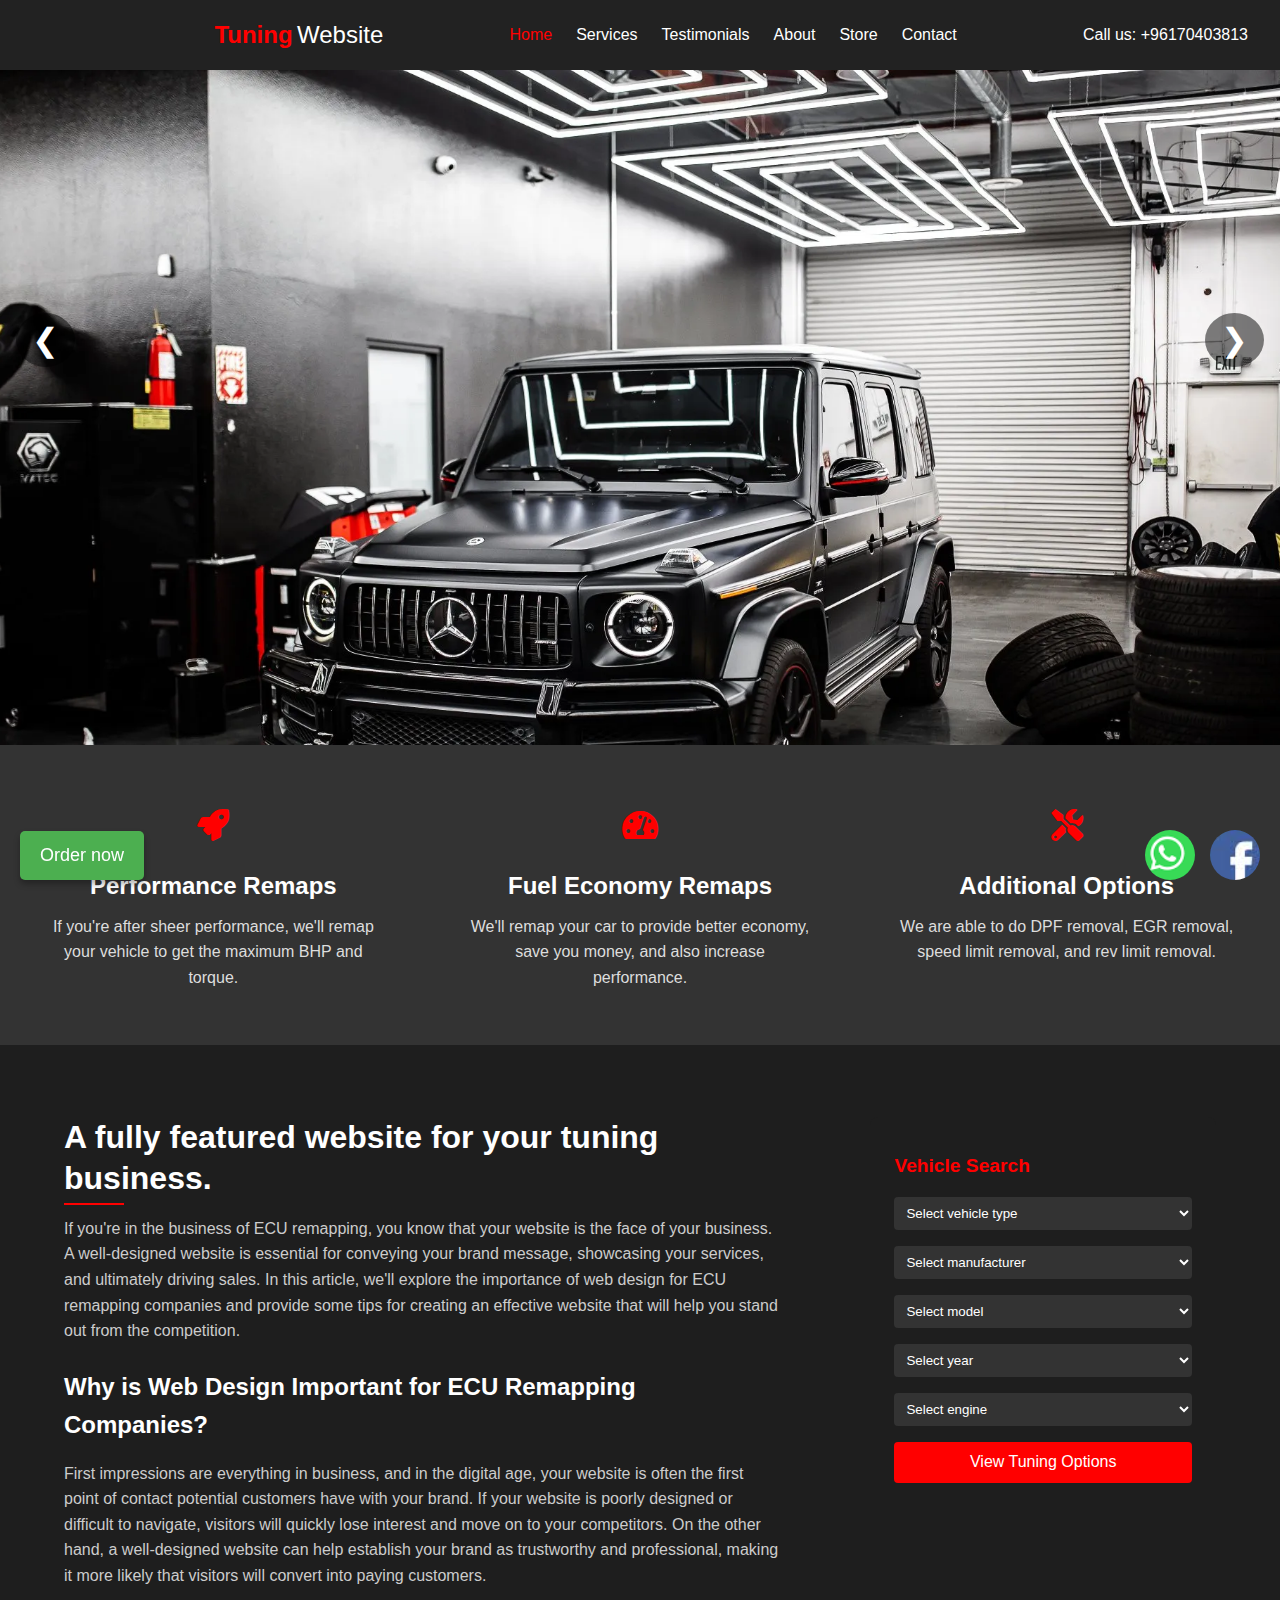
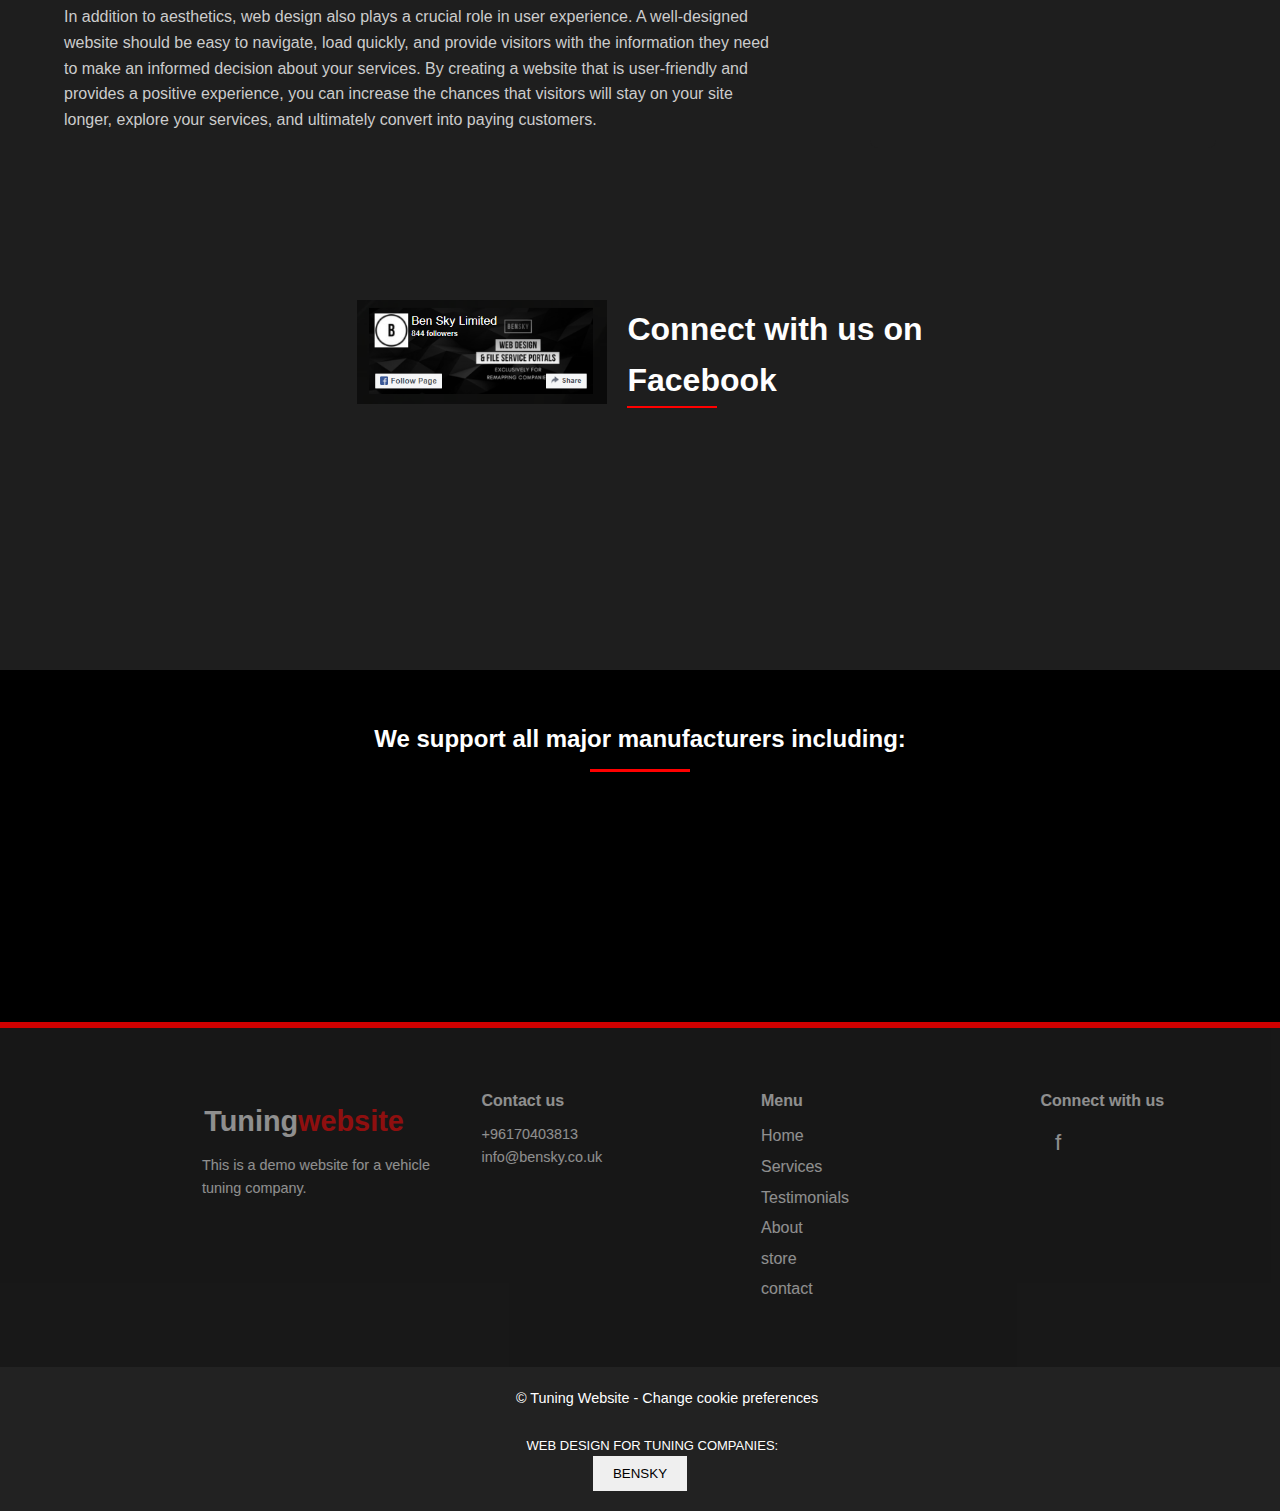
<file: index.html>
<!DOCTYPE html>
<html lang="en">
<head>
    <meta charset="UTF-8">
    <meta name="viewport" content="width=device-width, initial-scale=1.0">
    <title>Tuning Website</title>
    <link rel="stylesheet" href="index.css">
    
   
    <link rel="stylesheet" href="https://cdnjs.cloudflare.com/ajax/libs/font-awesome/5.15.4/css/all.min.css">
    <link href="https://fonts.googleapis.com/css2?family=Poppins:wght@600&display=swap" rel="stylesheet">

</head>

<script>
    // Show the selected tuning options in the result box
    function showTuningOptions() {
        // Get selected values from each dropdown
        const vehicleType = document.getElementById("vehicleType").value;
        const manufacturer = document.getElementById("manufacturer").value;
        const model = document.getElementById("model").value;
        const year = document.getElementById("year").value;
        const engine = document.getElementById("engine").value;

        // Check if all fields are selected
        if (vehicleType === "Select vehicle type" || manufacturer === "Select manufacturer" || model === "Select model" || year === "Select year" || engine === "Select engine") {
            alert("Please select all options!");
            return;
        }

        // Populate the result box with selected values
        document.getElementById("selectedVehicleType").textContent = "Vehicle Type: " + vehicleType;
        document.getElementById("selectedManufacturer").textContent = "Manufacturer: " + manufacturer;
        document.getElementById("selectedModel").textContent = "Model: " + model;
        document.getElementById("selectedYear").textContent = "Year: " + year;
        document.getElementById("selectedEngine").textContent = "Engine: " + engine;

        // Show the result box
        document.getElementById("resultBox").style.display = "block";
    }
</script>

<body>
    

    <header>
        <div class="logo">
            <span class="tuning">Tuning</span>
            <span class="website">Website</span>
        </div>
        <nav>
            <ul>
                <li><a href="index.html" class="active">Home</a></li>
                <li><a href="services.html">Services</a></li>
                <li><a href="testimonials.html">Testimonials</a></li>
                <li><a href="about.html">About</a></li>
                <li><a href="store.html">Store</a></li>
                <li><a href="contact.html">Contact</a></li>
            </ul>
        </nav>
        <div class="contact-info">Call us: +96170403813</div>
    </header>

    <!-- Hero Section -->
    <section class="hero">
        <div class="slide" style="background-image: url('images/newback.jpeg');"></div>
        <div class="slide" style="background-image: url('images/newbackk.jpeg');"></div>
        <div class="slide" style="background-image: url('images/newbackkk.png');"></div>

        <div class="nav-arrows">
            <button class="arrow prev">&#10094;</button>
            <button class="arrow next">&#10095;</button>
        </div>
    </section>
    <script>


        const slides = document.querySelectorAll('.slide');
        const prevButton = document.querySelector('.prev');
        const nextButton = document.querySelector('.next');
        let currentIndex = 0;

        function showSlide(index) {
            slides.forEach((slide, i) => {
                slide.classList.toggle('active', i === index);
            });
        }

        function nextSlide() {
            currentIndex = (currentIndex + 1) % slides.length;
            showSlide(currentIndex);
        }

        function prevSlide() {
            currentIndex = (currentIndex - 1 + slides.length) % slides.length;
            showSlide(currentIndex);
        }

        nextButton.addEventListener('click', nextSlide);
        prevButton.addEventListener('click', prevSlide);

        // Auto-slide every 5 seconds
        setInterval(nextSlide, 4000);

        // Initialize the first slide
        showSlide(currentIndex);
    
     </script>
 

         <!-- Services Section -->
    <section class="services">
        <div class="service">
            <i class="fas fa-rocket"></i>
            <h3>Performance Remaps</h3>
            <p>If you're after sheer performance, we'll remap your vehicle to get the maximum BHP and torque.</p>
        </div>
        <div class="service">
            <i class="fas fa-tachometer-alt"></i>
            <h3>Fuel Economy Remaps</h3>
            <p>We'll remap your car to provide better economy, save you money, and also increase performance.</p>
        </div>
        <div class="service">
            <i class="fas fa-tools"></i>
            <h3>Additional Options</h3>
            <p>We are able to do DPF removal, EGR removal, speed limit removal, and rev limit removal.</p>
        </div>
    </section>

   
    <!-- Content Section -->
    <div class="container">
        <div class="content">
            <h1>A fully featured website for your tuning business.</h1>
            <p>
                If you're in the business of ECU remapping, you know that your website is the face of your business.
                A well-designed website is essential for conveying your brand message, showcasing your services,
                and ultimately driving sales. In this article, we'll explore the importance of web design for ECU
                remapping companies and provide some tips for creating an effective website that will help you
                stand out from the competition.
            </p>
    
            <h2>Why is Web Design Important for ECU Remapping Companies?</h2>
            <p>
                First impressions are everything in business, and in the digital age, your website is often
                the first point of contact potential customers have with your brand. If your website is poorly
                designed or difficult to navigate, visitors will quickly lose interest and move on to your competitors.
                On the other hand, a well-designed website can help establish your brand as trustworthy and professional,
                making it more likely that visitors will convert into paying customers.
            </p>
    
            <p>
                In addition to aesthetics, web design also plays a crucial role in user experience. A well-designed website
                should be easy to navigate, load quickly, and provide visitors with the information they need to make an informed decision
                about your services. By creating a website that is user-friendly and provides a positive experience, you can increase
                the chances that visitors will stay on your site longer, explore your services, and ultimately convert into paying customers.
            </p>
        </div>
    

        <!-- Vehicle Search Section -->
        <div class="vehicle-search">
            <h3>Vehicle Search</h3>
            <select id="vehicleType">
                <option>Select vehicle type</option>
                <option>Car</option>
                <option>Truck</option>
                <option>Motorcycle</option>
            </select>
            <select id="manufacturer">
                <option>Select manufacturer</option>
                <option>Toyota</option>
                <option>Ford</option>
                <option>BMW</option>
            </select>
            <select id="model">
                <option>Select model</option>
                <option>Camry</option>
                <option>Focus</option>
                <option>X5</option>
            </select>
            <select id="year">
                <option>Select year</option>
                <option>2020</option>
                <option>2021</option>
                <option>2022</option>
                <option>2023</option>
            </select>
            <select id="engine">
                <option>Select engine</option>
                <option>1.6L</option>
                <option>2.0L</option>
                <option>3.0L</option>
            </select>
            <button class="btn" onclick="showTuningOptions()">View Tuning Options</button>
        </div>

        <!-- Result Box Section -->
        <div id="resultBox" style="display:none;">
            <div class="result-header">
                <h4>Alfa Romeo 156 1997 &rarr; 2003 1.9JTD</h4>
                <img src="images/bmw.png" alt="Vehicle Logo">
            </div>
            <div class="stats">
                <div>
                    <strong>Power:</strong><br>105 &rarr; 135 hp
                </div>
                <div>
                    <strong>Torque:</strong><br>255 &rarr; 310 Nm
                </div>
            </div>
            <div class="options">
                <strong>Options Available:</strong>
                <ul>
                    <li>EGR Disable</li>
                    <li>DPF Disable</li>
                    <li>Specific DTC Disable</li>
                    <li>Speed Limiter Disable</li>
                    <li>Adblue</li>
                </ul>
            </div>
            <div class="cta">
                <button>Get a Quote</button>
            </div>
        </div>
    </div>

    <script>
        function showTuningOptions() {
            const vehicleType = document.getElementById("vehicleType").value;
            const manufacturer = document.getElementById("manufacturer").value;
            const model = document.getElementById("model").value;
            const year = document.getElementById("year").value;
            const engine = document.getElementById("engine").value;

            if (
                vehicleType === "Select vehicle type" ||
                manufacturer === "Select manufacturer" ||
                model === "Select model" ||
                year === "Select year" ||
                engine === "Select engine"
            ) {
                alert("Please select all options!");
                return;
            }

            // Show the result box
            document.getElementById("resultBox").style.display = "block";
        }
    </script>

        
        
           
   <!-- Facebook Section -->
   <section class="facebook-section">
    <div class="facebook-content">
        <div class="facebook-page">
            <img src="images/connect.png" alt="">
        </div>
        <div class="facebook-text">
            <h2>Connect with us on<br>Facebook</h2>
            <hr class="red-line">
        </div>
    </div>
</section>
<section class="logos-section">
    <h3>We support all major manufacturers including:</h3>
    <hr class="red-line-center">
    <div class="logos">
        <img src="images/bmw.png" alt="BMW">
        <img src="images/wv.png" alt="Volkswagen">
        <img src="images/merc.png" alt="Mercedes">
        <img src="images/audi.png" alt="Audi">
        <img src="images/ford.png" alt="Ford">
        <img src="images/alfa.png" alt="Alfa Romeo">
        <img src="images/lamb.png" alt="Lamborghini">
        <img src="images/aston.png" alt="Aston Martin">
        <img src="images/mini.png" alt="Mini">
        <img src="images/seat.png" alt="Seat">
        <img src="images/porsche.png" alt="Porsche">
        <img src="images/cirteon.png" alt="Citroen">
    </div>
    
</section>


<!-- Footer Section -->
<footer class="footer-section">
    <div class="footer-wrapper">
        <!-- Left Section -->
        <div class="footer-left">
            <h3 class="logo">Tuning<span class="red">website</span></h3>
            <p>This is a demo website for a vehicle tuning company.</p>
         
            <a href="images/fc.png" class="facebook" target="_blank"></a>
        </div>

           <!-- Center Section -->
        <div class="footer-center">
            <h4>Contact us</h4>
            <p>+96170403813<br>info@bensky.co.uk</p>
        </div>

        <div class="footer-menu">
            <h4>Menu</h4>
            <ul>
                <li><a href="index.html">Home</a></li>
                <li><a href="services.html">Services</a></li>
                <li><a href="testimonials.html">Testimonials</a></li>
                <li><a href="about.html">About</a></li>
                <li><a href="store.html">store</a></li>
                <li><a href="contact.html">contact</a></li>

            </ul>
        </div>

        <!-- Right Section -->
        <div class="footer-right">
            <h4>Connect with us</h4>
            <div class="social-icons">
                <span class="icon-facebook">f</span>
              
            </div>
        </div>
    </div>
</footer>



<a href="#" class="order-button">Order now</a>


    
</div>
        <div class="floating-buttons">
            <a href="images/whatsapp.png" class="whatsapp" target="_blank"></a>
            <a href="images/fc.png" class="facebook" target="_blank"></a>
        </div>

        <footer class="foo">
            <p>&copy; Tuning Website - Change cookie preferences</p>
            <br>
            <p>WEB DESIGN FOR TUNING COMPANIES:</p>
            <button>BENSKY</button>
        </footer>
              
        

</body>
</html>
</file>
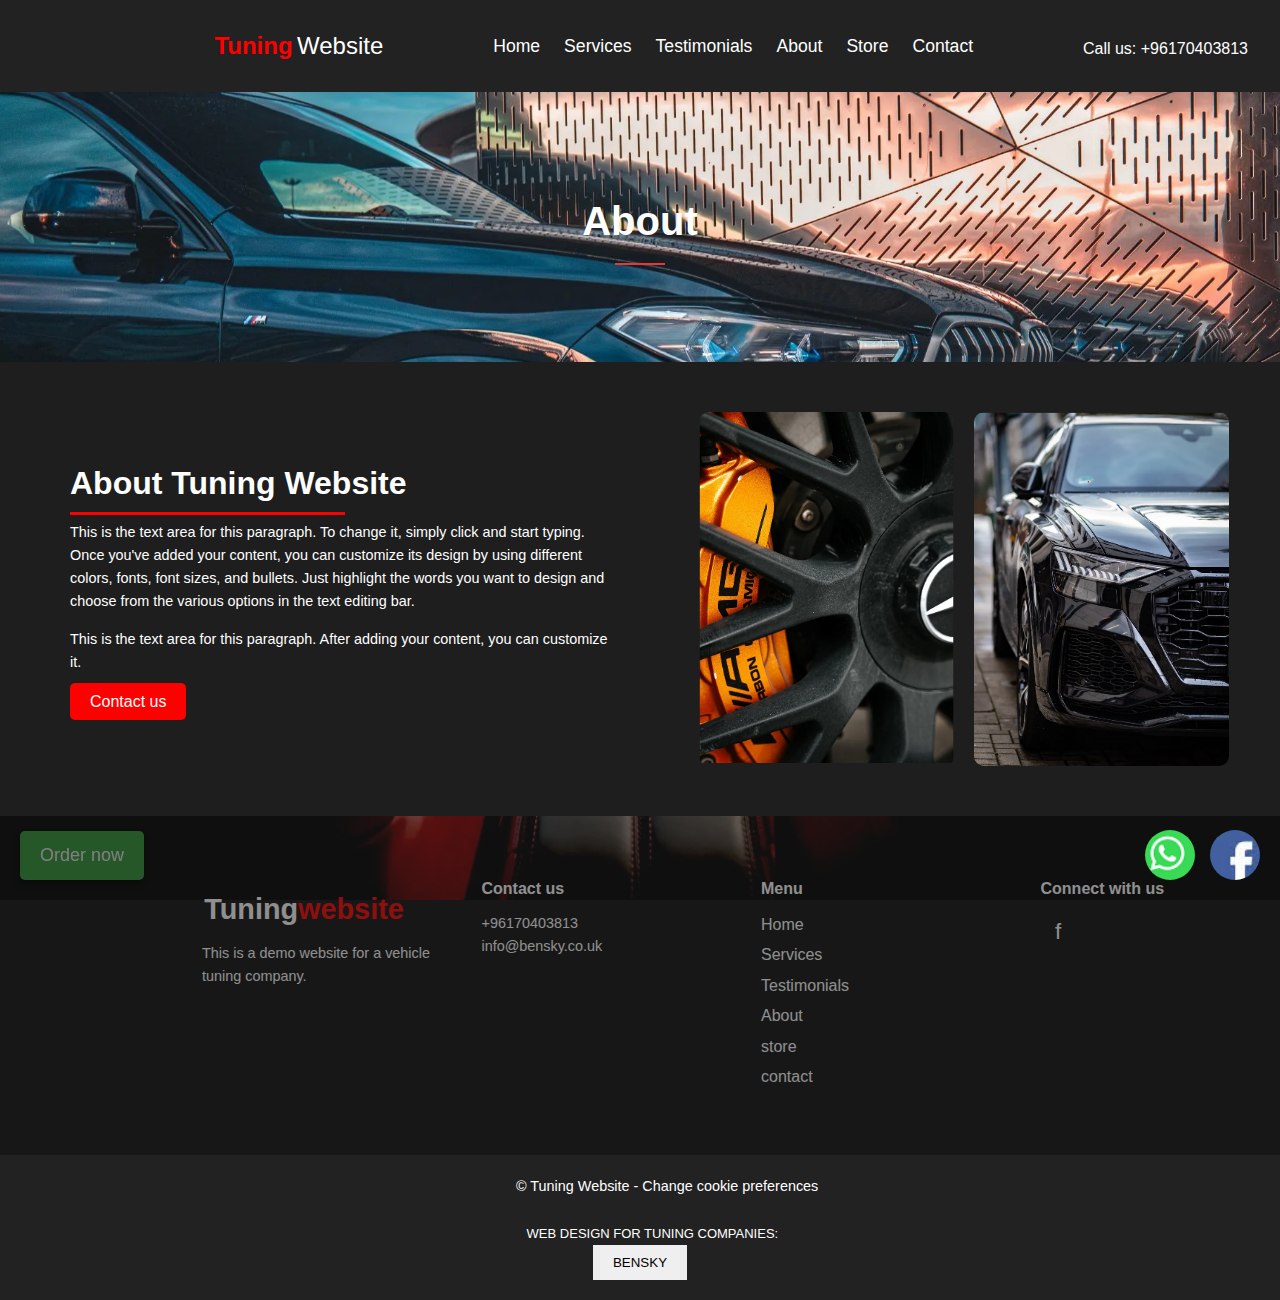
<file: about.html>
<!DOCTYPE html>
<html lang="en">
<head>
    <meta charset="UTF-8">
    <meta name="viewport" content="width=device-width, initial-scale=1.0">
    <title>Tuning Website</title>
    <link rel="stylesheet" href="about.css">
    <title>Document</title>
</head>


<body>
    <header>
        <div class="logo">
            <span class="tuning">Tuning</span>
            <span class="website">Website</span>
        </div>
        <nav>
            <ul>
                <li><a href="index.html">Home</a></li>
                <li><a href="services.html">Services</a></li>
                <li><a href="testimonials.html">Testimonials</a></li>
                <li><a href="about.html">About</a></li>
                <li><a href="store.html">Store</a></li>
                <li><a href="contact.html">Contact</a></li>
            </ul>
        </nav>
        <div class="contact-info">Call us: +96170403813</div>
    </header>

    <!-- Hero Section -->
    <section class="hero" style="background-image: url('images/about.jpeg');">
        <h1 class="services-title">About</h1>
        
    </section>
    <section class="about-section">
        <div class="about-container">
            <div class="text-content">
                <h2>About Tuning Website</h2>
                <p>
                    This is the text area for this paragraph. To change it, simply click and start typing. Once you've added your content, you can customize its design by using different colors, fonts, font sizes, and bullets. Just highlight the words you want to design and choose from the various options in the text editing bar.
                </p>
                <p>
                    This is the text area for this paragraph. After adding your content, you can customize it.
                </p>
                <a href="contact.html" class="contact-button">Contact us</a>
            </div>
            <div class="image-content">
                <img src="images/dolab.png" alt="Car Wheel">
                <img src="images/half car.png" alt="Car Front View">
            </div>
        </div>
    </section>
                                            

    


       
    
    
    <!-- Footer Section -->
    <footer class="footer-section">
        <div class="footer-wrapper">
            <!-- Left Section -->
            <div class="footer-left">
                <h3 class="logo">Tuning<span class="red">website</span></h3>
                <p>This is a demo website for a vehicle tuning company.</p>
             
                <a href="images/fc.png" class="facebook" target="_blank"></a>
            </div>
    
            <!-- Center Section -->
            <div class="footer-center">
                <h4>Contact us</h4>
                <p>+96170403813<br>info@bensky.co.uk</p>
            </div>
    
            <div class="footer-menu">
                <h4>Menu</h4>
                <ul>
                    <li><a href="index.html">Home</a></li>
                    <li><a href="services.html">Services</a></li>
                    <li><a href="testimonials.html">Testimonials</a></li>
                    <li><a href="about.html">About</a></li>
                    <li><a href="store.html">store</a></li>
                    <li><a href="contact.html">contact</a></li>
    
                </ul>
            </div>
    
            <!-- Right Section -->
            <div class="footer-right">
                <h4>Connect with us</h4>
                <div class="social-icons">
                    <span class="icon-facebook">f</span>
                  
                </div>
            </div>
        </div>
    </footer>
    
    
    
    <a href="#" class="order-button">Order now</a>
    
    
        
    </div>
            <div class="floating-buttons">
                <a href="images/whatsapp.png" class="whatsapp" target="_blank"></a>
                <a href="images/fc.png" class="facebook" target="_blank"></a>
            </div>
    
            <footer class="foo">
                <p>&copy; Tuning Website - Change cookie preferences</p>
                <br>
                <p>WEB DESIGN FOR TUNING COMPANIES:</p>
                <button>BENSKY</button>
            </footer>
                  
            
    
</body>
</html>
</file>
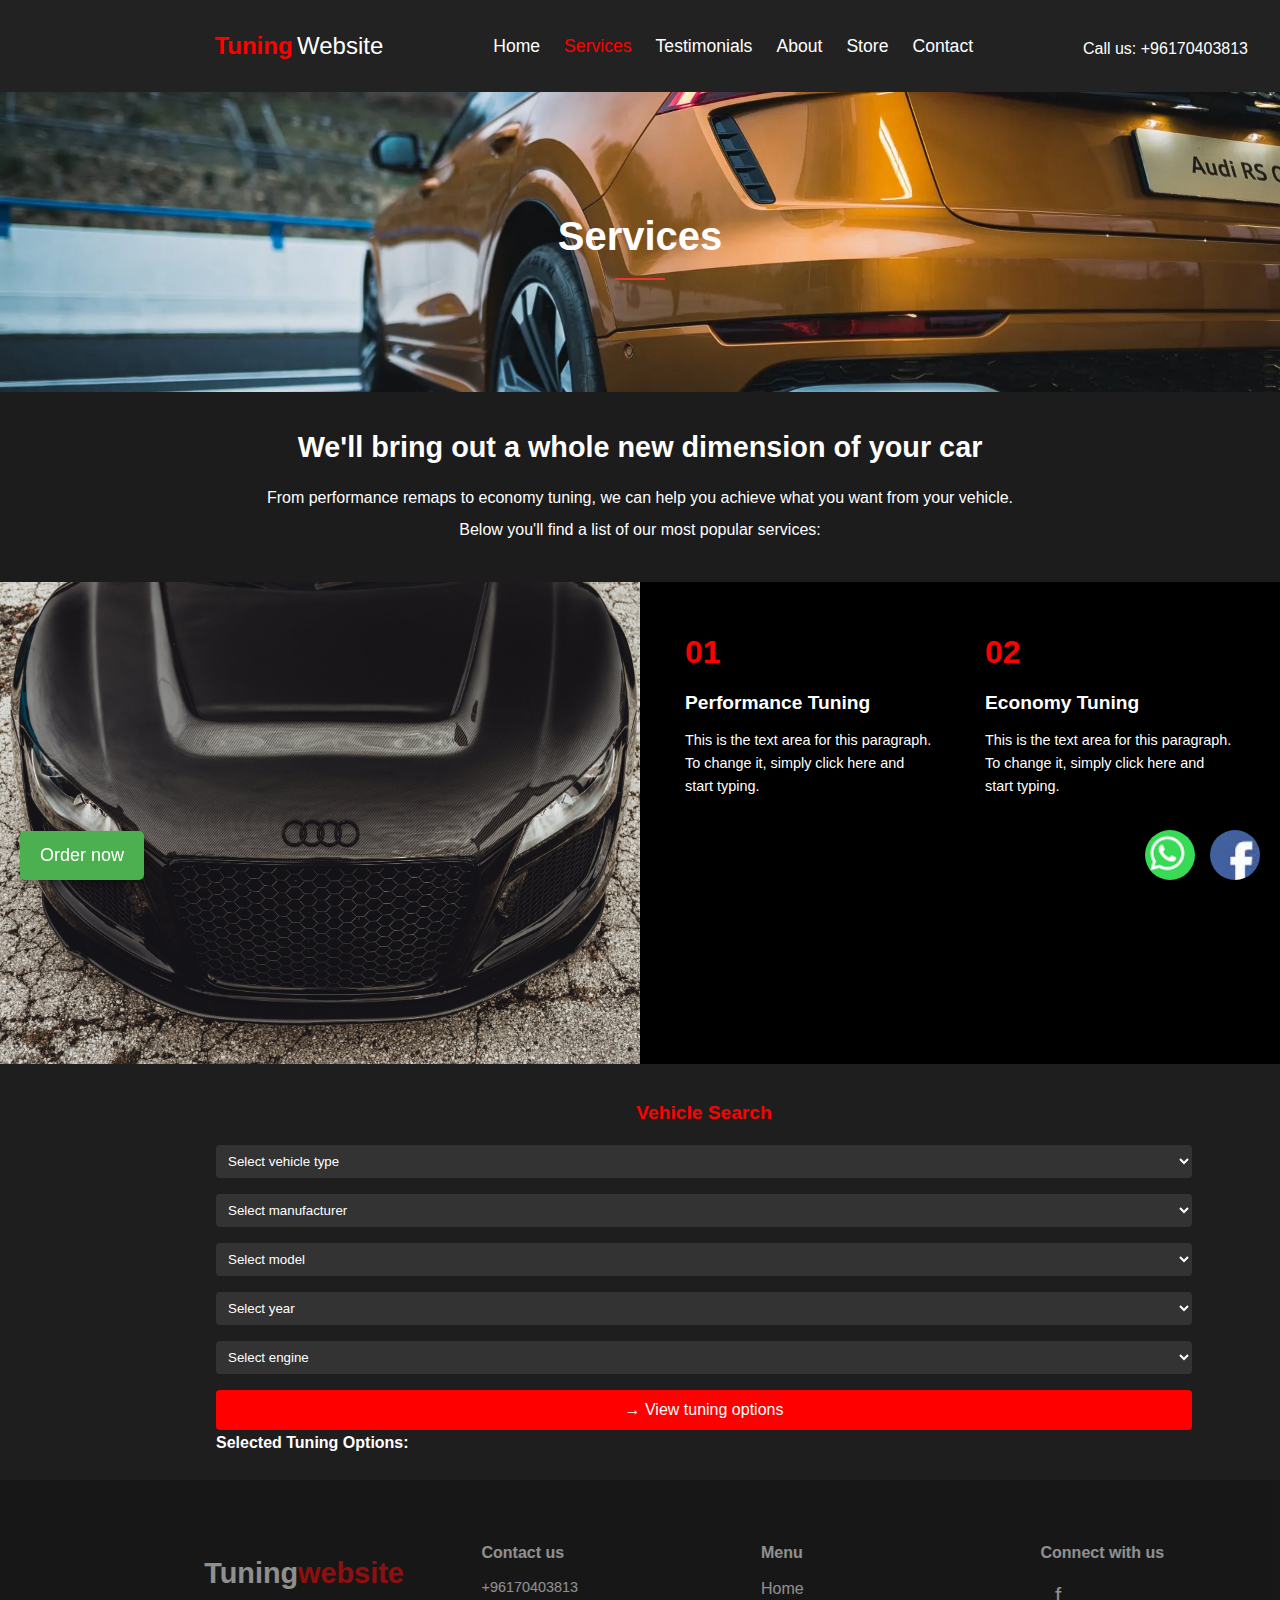
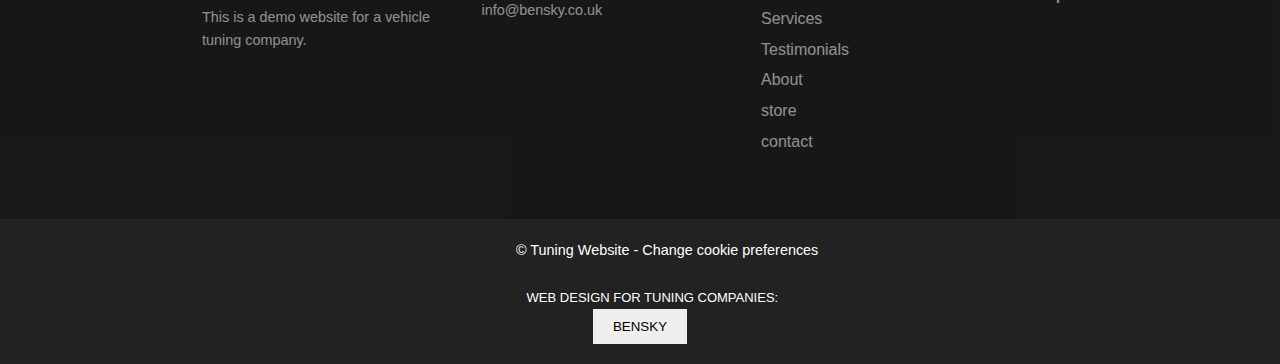
<file: services - Copy.html>
<!DOCTYPE html>
<html lang="en">
<head>
    <meta charset="UTF-8">
    <meta name="viewport" content="width=device-width, initial-scale=1.0">
    <title>Tuning Website</title>
    <link rel="stylesheet" href="services.css">
</head>
<script>
    // Show the selected tuning options in the result box
    function showTuningOptions() {
        // Get selected values from each dropdown
        const vehicleType = document.getElementById("vehicleType").value;
        const manufacturer = document.getElementById("manufacturer").value;
        const model = document.getElementById("model").value;
        const year = document.getElementById("year").value;
        const engine = document.getElementById("engine").value;

        // Check if all fields are selected
        if (vehicleType === "Select vehicle type" || manufacturer === "Select manufacturer" || model === "Select model" || year === "Select year" || engine === "Select engine") {
            alert("Please select all options!");
            return;
        }

        // Populate the result box with selected values
        document.getElementById("selectedVehicleType").textContent = "Vehicle Type: " + vehicleType;
        document.getElementById("selectedManufacturer").textContent = "Manufacturer: " + manufacturer;
        document.getElementById("selectedModel").textContent = "Model: " + model;
        document.getElementById("selectedYear").textContent = "Year: " + year;
        document.getElementById("selectedEngine").textContent = "Engine: " + engine;

        // Show the result box
        document.getElementById("resultBox").style.display = "block";
    }
</script>
<body>
    <header>
        <div class="logo">
            <span class="tuning">Tuning</span>
            <span class="website">Website</span>
        </div>
       
        <nav>
            <ul>
                <li><a href="index.html">Home</a></li>
                <li><a href="services.html" class="active">Services</a></li>
                <li><a href="testimonials.html">Testimonials</a></li>
                <li><a href="about.html">About</a></li>
                <li><a href="store.html">Store</a></li>
                <li><a href="contact.html">Contact</a></li>
            </ul>
        </nav>
        <div class="contact-info">Call us: +96170403813</div>
    </header>
    
    <section class="services-section">
        <div class="background-image">
            <h1 class="services-title">Services</h1>
        </div>
        <div class="services-content">
            <h2>We'll bring out a whole new dimension of your car</h2>
            <p>From performance remaps to economy tuning, we can help you achieve what you want from your vehicle.</p>
            <p>Below you'll find a list of our most popular services:</p>
        </div>
    </section>

    <section class="hero-section">
        <img src="images/audicar.jpeg" alt="Car Image" class="car-image">
        <div class="servicess">
            <div class="servi">
                <span class="number">01</span>
                <h3>Performance Tuning</h3>
                <p>This is the text area for this paragraph. To change it, simply click here and start typing.</p>
            </div>
            <div class="servi">
                <span class="number">02</span>
                <h3>Economy Tuning</h3>
                <p>This is the text area for this paragraph. To change it, simply click here and start typing.</p>
            </div>
            <div class="servi">
                <span class="number">03</span>
                <h3>DPF & EGR Solutions</h3>
                <p>This is the text area for this paragraph. To change it, simply click here and start typing.</p>
            </div>
            <div class="servi">
                <span class="number">04</span>
                <h3>Advanced Diagnostics</h3>
                <p>This is the text area for this paragraph. To change it, simply click here and start typing.</p>
            </div>
        </div>
    </section>

   
<div class="container">
    
    

 <!-- Right Vehicle Search Section -->
 <div class="vehicle-search">
    <h3>Vehicle Search</h3>
        <!-- Dropdowns -->
        <select id="vehicleType">
            <option>Select vehicle type</option>
            <option>Car</option>
            <option>Truck</option>
            <option>Motorcycle</option>
        </select>
        <select id="manufacturer">
            <option>Select manufacturer</option>
            <option>Toyota</option>
            <option>Ford</option>
            <option>BMW</option>
        </select>
        <select id="model">
            <option>Select model</option>
            <option>Camry</option>
            <option>Focus</option>
            <option>X5</option>
        </select>
        <select id="year">
            <option>Select year</option>
            <option>2020</option>
            <option>2021</option>
            <option>2022</option>
            <option>2023</option>
        </select>
        <select id="engine">
            <option>Select engine</option>
            <option>1.6L</option>
            <option>2.0L</option>
            <option>3.0L</option>
        </select>
        <button class="btn" onclick="showTuningOptions()">→ View tuning options</button>
        
        <!-- Result Box (Initially Hidden) -->
        <div id="resultBox" class="result-box">
            <h4>Selected Tuning Options:</h4>
            <p id="selectedVehicleType"></p>
            <p id="selectedManufacturer"></p>
            <p id="selectedModel"></p>
            <p id="selectedYear"></p>
            <p id="selectedEngine"></p>
        </div>
    </div>
</div>


<!-- Footer Section -->
<footer class="footer-section">
    <div class="footer-wrapper">
        <!-- Left Section -->
        <div class="footer-left">
            <h3 class="logo">Tuning<span class="red">website</span></h3>
            <p>This is a demo website for a vehicle tuning company.</p>
         
            <a href="images/fc.png" class="facebook" target="_blank"></a>
        </div>

        <!-- Center Section -->
        <div class="footer-center">
            <h4>Contact us</h4>
            <p>+96170403813<br>info@bensky.co.uk</p>
        </div>

        <div class="footer-menu">
            <h4>Menu</h4>
            <ul>
                <li><a href="index.html">Home</a></li>
                <li><a href="services.html">Services</a></li>
                <li><a href="testimonials.html">Testimonials</a></li>
                <li><a href="about.html">About</a></li>
                <li><a href="store.html">store</a></li>
                <li><a href="contact.html">contact</a></li>

            </ul>
        </div>

        <!-- Right Section -->
        <div class="footer-right">
            <h4>Connect with us</h4>
            <div class="social-icons">
                <span class="icon-facebook">f</span>
              
            </div>
        </div>
    </div>
</footer>



<a href="#" class="order-button">Order now</a>


    
</div>
        <div class="floating-buttons">
            <a href="images/whatsapp.png" class="whatsapp" target="_blank"></a>
            <a href="images/fc.png" class="facebook" target="_blank"></a>
        </div>

        <footer class="foo">
            <p>&copy; Tuning Website - Change cookie preferences</p>
            <br>
            <p>WEB DESIGN FOR TUNING COMPANIES:</p>
            <button>BENSKY</button>
        </footer>
              
        

</body>
</html>
</file>
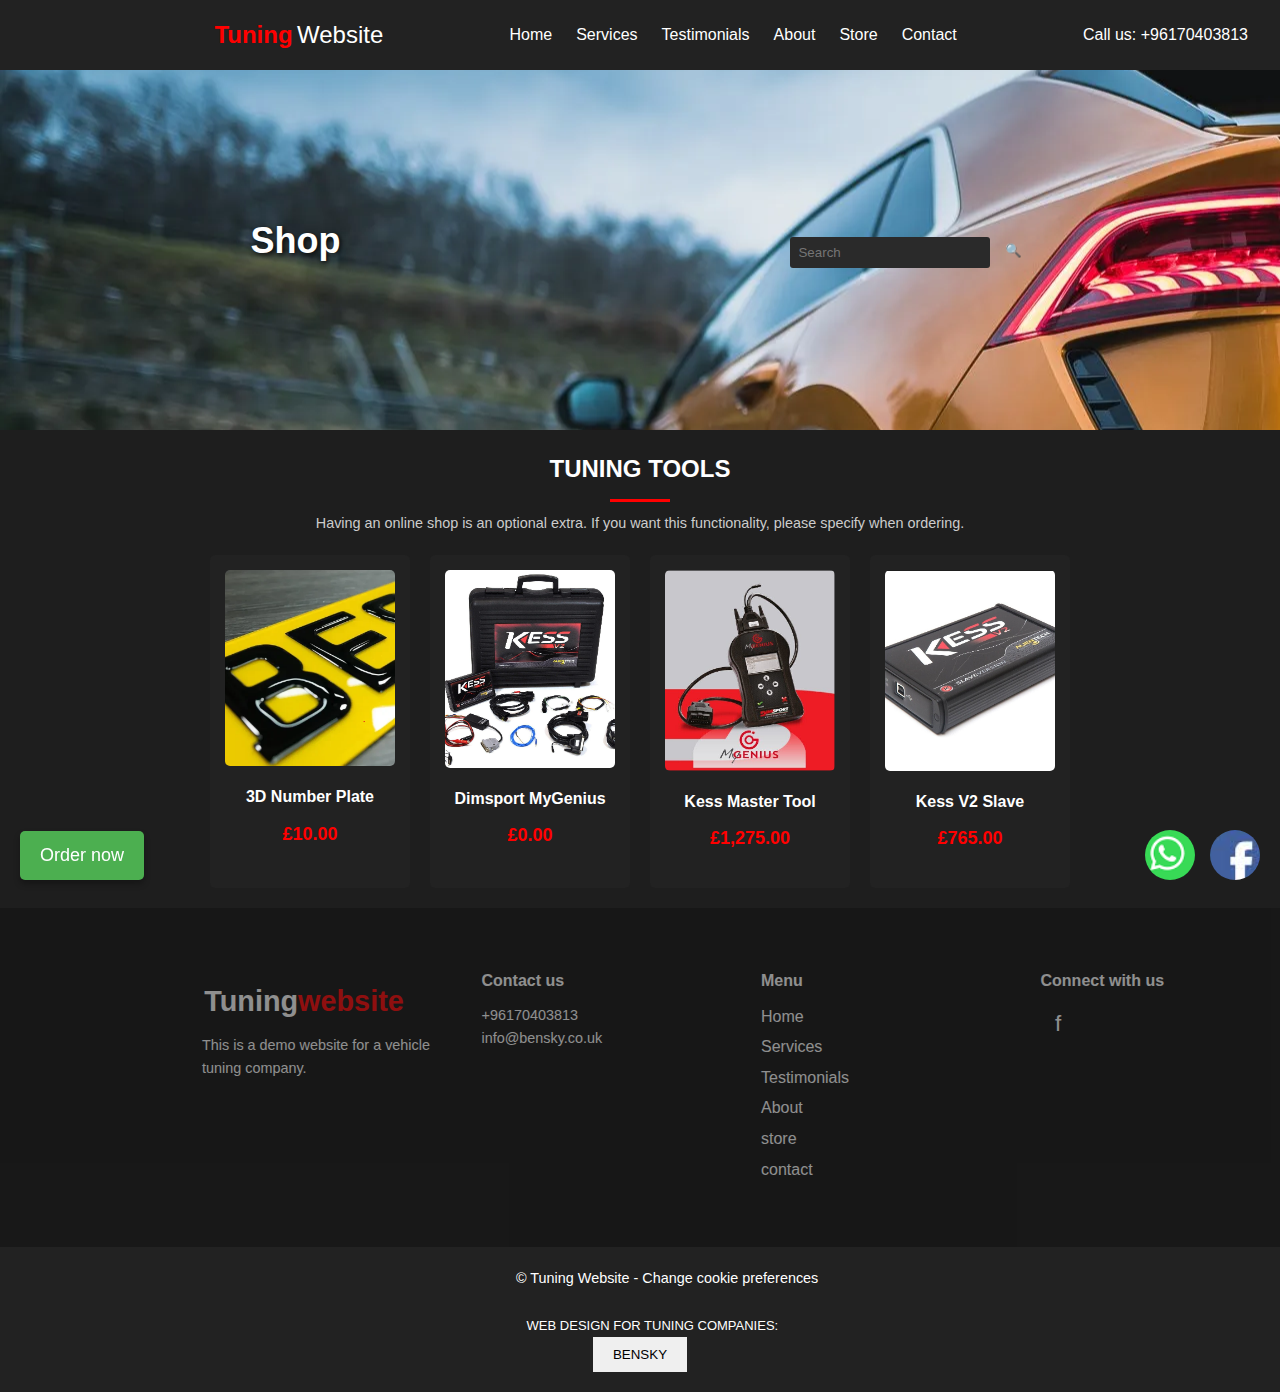
<file: store.html>
<!DOCTYPE html>
<html lang="en">
<head>
    <meta charset="UTF-8">
    <meta name="viewport" content="width=device-width, initial-scale=1.0">
    <title>Tuning Website</title>
    <link rel="stylesheet" href="index.css">
    <title>Document</title>
</head>

<body>
    <header>
        <div class="logo">
            <span class="tuning">Tuning</span>
            <span class="website">Website</span>
        </div>
        <nav>
            <ul>
                <li><a href="index.html">Home</a></li>
                <li><a href="services.html" >Services</a></li>
                <li><a href="testimonials.html">Testimonials</a></li>
                <li><a href="about.html">About</a></li>
                <li><a href="store.html">Store</a></li>
                <li><a href="contact.html">Contact</a></li>
            </ul>
        </nav>
        <div class="contact-info">Call us: +96170403813</div>
    </header>

    <!-- Hero Section -->
    <section class="he" style="background-image: url('images/yellow.jpeg');">
        <div class="main-banner">
            <h1>Shop</h1>
            <div class="search-bar">
                <input type="text" placeholder="Search">
                <button>🔍</button>
            </div>
        </div>
    </section>

    <div class="shop-section">
        <h2>Tuning tools</h2>
        <p>Having an online shop is an optional extra. If you want this functionality, please specify when ordering.</p>
        <div class="products">
            <div class="product-card">
                <img src="images/bee.png" alt="3D Number Plate">
                <h3>3D Number Plate</h3>
                <p>£10.00</p>
            </div>
            <div class="product-card">
                <img src="images/kesspag.png" alt="Dimsport MyGenius">
                <h3>Dimsport MyGenius</h3>
                <p>£0.00</p>
            </div>
            <div class="product-card">
                <img src="images/dim.png" alt="Kess Master Tool">
                <h3>Kess Master Tool</h3>
                <p>£1,275.00</p>
            </div>
            <div class="product-card">
                <img src="images/slave.png" alt="Kess V2 Slave">
                <h3>Kess V2 Slave</h3>
                <p>£765.00</p>
            </div>
        </div>
    </div>
    
    <!-- Footer Section -->
    <footer class="footer-section">
        <div class="footer-wrapper">
            <!-- Left Section -->
            <div class="footer-left">
                <h3 class="logo">Tuning<span class="red">website</span></h3>
                <p>This is a demo website for a vehicle tuning company.</p>
             
                <a href="images/fc.png" class="facebook" target="_blank"></a>
            </div>
    
            <!-- Center Section -->
            <div class="footer-center">
                <h4>Contact us</h4>
                <p>+96170403813<br>info@bensky.co.uk</p>
            </div>
            <div class="footer-menu">
                <h4>Menu</h4>
                <ul>
                    <li><a href="index.html">Home</a></li>
                    <li><a href="services.html">Services</a></li>
                    <li><a href="testimonials.html">Testimonials</a></li>
                    <li><a href="about.html">About</a></li>
                    <li><a href="store.html">store</a></li>
                    <li><a href="contact.html">contact</a></li>
    
                </ul>
            </div>
    
            <!-- Right Section -->
            <div class="footer-right">
                <h4>Connect with us</h4>
                <div class="social-icons">
                    <span class="icon-facebook">f</span>
                  
                </div>
            </div>
        </div>
    </footer>
    
    
    
    <a href="#" class="order-button">Order now</a>

    
    
        
    </div>
            <div class="floating-buttons">
                <a href="images/whatsapp.png" class="whatsapp" target="_blank"></a>
                <a href="images/fc.png" class="facebook" target="_blank"></a>
            </div>
    
            <footer class="foo">
                <p>&copy; Tuning Website - Change cookie preferences</p>
                <br>
                <p>WEB DESIGN FOR TUNING COMPANIES:</p>
                <button>BENSKY</button>
            </footer>
                  
            
    
    
</body>
</html>
</file>
<file: index.css>
* {
    margin: 0;
    padding: 0;
    box-sizing: border-box;
    font-family:  Arial, sans-serif;
}

body {
    background-color: #1e1e1e;
    color: #fff;
    line-height: 1.6;
    overflow-x: hidden; /* Prevent horizontal scrolling */
    box-sizing: border-box;
   
}

/* Services Section */
.services {
   
        display: flex; /* Makes services container a flex container */
        justify-content: space-between; /* Adds equal space between items */
        align-items: stretch; /* Ensures equal height for all items */
        
        overflow: hidden;
        margin-bottom: 0;
    padding-bottom: 30px;
    background-color: #333; /* Different background for the services section */
    padding-top: 40px;
    }




.service {
    flex: 1; /* Allows items to take equal width */
    margin: 0 1rem; /* Adds spacing between services */
    padding: 1.5rem; /* Adds space inside each service box */
    background-color: #333; /* Background for individual services */
    text-align: center; /* Centers text and icons */
    
    color: #fff; /* Text color */
    transition: transform 0.3s ease; /* Smooth hover effect */ 
}
.servicess {
    display: flex; /* Makes services container a flex container */
    justify-content: space-between; /* Adds equal space between items */
    align-items: stretch; /* Ensures equal height for all items */
    padding: 2rem; /* Adds space around the container */
    background-color: #1e1e1e; /* Optional background */
}

.servicesss {
    flex: 1; /* Allows items to take equal width */
    margin: 0 1rem; /* Adds spacing between services */
    padding: 1.5rem; /* Adds space inside each service box */
    background-color: #1e1e1e; /* Background for individual services */
    text-align: center; /* Centers text and icons */
    
    color: #fff; /* Text color */
    transition: transform 0.3s ease; /* Smooth hover effect */ 
}

.service i {
    font-size: 2rem; /* Icon size */
    color: red; /* Icon color */
    margin-bottom: 1rem; /* Space below icon */
}

.service h3 {
    font-size: 1.5rem;
    margin-bottom: 0.5rem;
}

.service p {
    font-size: 1rem;
    color: #ddd;
}



/* Responsive Navbar */
@media (max-width: 768px) {
    nav ul {
        flex-direction: column;
        gap: 0.5rem;
        text-align: center;
    }

    nav ul li a {
        font-size: 1rem;
    }

    .hero h1 {
        font-size: 1.5rem;
    }
}


/* Header Section */


@media (max-width: 768px) {
    .nav {
      display: none;
      flex-direction: column;
      background-color: #333;
      position: absolute;
      top: 60px;
      right: 0;
      width: 100%;
    }
}
@media (max-width: 595px) {
    .nav {
      display: none;
      flex-direction: column;
      background-color: #333;
      position: absolute;
      top: 60px;
      right: 0;
      width: 100%;
    }}
header {
    display: flex;
    justify-content: space-between;
    align-items: center;
    background-color: #222;
    padding: 1rem 2rem;
    position: sticky;
    top: 0;
    z-index: 1000;

}

.logo {
    margin-left: 15%;
    
}

.logo .tuning {
    font-size: 1.5rem;
    color: red;
    font-weight: bold;
}

.logo .website {
    font-size: 1.5rem;
    color: #fff;
}

nav ul {
    list-style: none;
    display: flex;
    gap: 1.5rem;
}

nav ul li a {
    color: #fff;
    text-decoration: none;
    transition: color 0.3s ease;
}

nav ul li a:hover,
nav ul li a.active {
    color: red;
}

.contact-info {
    color: #fff;
}

/* Hero Section */
.hero {
    height: 75vh;
    display: flex;
    align-items: center;
    justify-content: center;
    position: relative;
    overflow: hidden;

   
}
.he {
    height: 40vh;
    display: flex;
    align-items: center;
    justify-content: center;
    position: relative;
    overflow: hidden;
    background-attachment: fixed;

   
}

.hero .slide {
    position: absolute;
    top: 0;
    left: 0;
    width: 100%;
    height: 100vh;
    background-size: cover;
    background-position: center;
    opacity: 0;
    transition: opacity 1s ease-in-out;
    overflow: hidden;
    
}

.hero .slide.active {
    opacity: 1;
    ;
}

.hero .nav-arrows {
    position: absolute;
    top: 40%;
    width: 100%;
    display: flex;
    justify-content: space-between;
    transform: translateY(-50%);
    z-index: 10;
}

.hero .arrow {
    cursor: pointer;
    background-color: rgba(0, 0, 0, 0.5);
    color: #fff;
    border: none;
    font-size: 2rem;
    padding: 0.5rem 1rem;
    margin: 0 1rem;
    border-radius: 50%;
    transition: background-color 0.3s;
}

.hero .arrow:hover {
    background-color: rgba(0, 0, 0, 0.8);
}






    /* Background Image Section */
    .background-image {
        background: url('images/Volkswagen\ GTI\ Roadster\ Vision\ Gran\ Turismo.jpeg') no-repeat center center/cover;
        height: 300px; /* Adjust based on preference */
        display: flex;
        justify-content: center;
        align-items: center;
        color: #fff;
        position: relative;
    }
    
    .services-title {
        font-size: 2.5rem;
        font-weight: bold;
        position: relative;
    }
    
    .services-title::after {
        content: "";
        display: block;
        width: 50px;
        height: 2px;
        background-color: #e53935; /* Red line under 'Services' */
        margin: 10px auto 0;
    }
    
    /* Services Content Section */
    .services-content {
        background-color: #1c1c1c;
        padding: 2rem;
    }
    
    .services-content h2 {
        font-size: 1.8rem;
        margin-bottom: 1rem;
        font-weight: bold;
    }
    
    .services-content p {
        font-size: 1rem;
        line-height: 1.5;
        margin-bottom: 0.5rem;
    
}



.servicesss {
    width: 50%;
    display: flex;
    flex-wrap: wrap;
    padding: 30px;
    background-color: #000;
}

.servi {
    width: 50%;
    padding: 15px;
}

.number {
    font-size: 2rem;
    font-weight: bold;
    color: red;
}

h3 {
    font-size: 1.2rem;
    margin: 10px 0;
}

p {
    font-size: 0.9rem;
}



/* Footer */
footer {
    background-color: #111;
    padding: 20px;
    display: flex;
    justify-content: space-between;
    align-items: center;
}

footer .order-btn {
    background-color: #2ecc71;
    color: white;
    border: none;
    padding: 10px 20px;
    font-size: 1em;
    cursor: pointer;
    border-radius: 5px;
}

footer .social-links a {
    color: #2ecc71;
    font-size: 2em;
    margin-left: 10px;
    text-decoration: none;
}

footer .social-links a .fab {
    transition: 0.3s;
}

footer .social-links a:hover .fab {
    color: white;
}
.container {
    display: flex;
    justify-content: space-between;
    max-width: 1200px;
    margin: 3rem auto;
    padding: 1.5rem;
}

.content {
    width: 65%;
    padding-right: 2rem;
}

.vehicle-search {
    width: 30%;
    background-color: #1e1e1e;
    padding: 1.5rem;
    border-radius: 8px;
}

.vehicle-search h3 {
    color: red;
    margin-bottom: 1rem;
    font-size: 1.2rem;
}

.vehicle-search select,
.vehicle-search .btn {
    width: 100%;
    padding: 0.5rem;
    margin-bottom: 1rem;
    background-color: #444;
    color: #fff;
    border: none;
    border-radius: 4px;
}

.vehicle-search .btn {
    background-color: red;
    cursor: pointer;
    transition: background-color 0.3s ease;
}

.vehicle-search .btn:hover {
    background-color: darkred;
}

#resultBox {
    display: none;
    margin-top: 1rem;
    background-color: #2a2a2a;
    padding: 1.5rem;
    border-radius: 8px;
    border: 1px solid #444;
    height: 80vh;
}

.result-header {
    display: flex;
    justify-content: space-between;
    align-items: center;
    margin-bottom: 1rem;
}

.result-header img {
    width: 50px;
    height: 50px;
    border-radius: 50%;
}

.result-header h4 {
    font-size: 1.2rem;
    color: red;
}

.stats {
    display: flex;
    justify-content: space-between;
    background-color: #1f1f1f;
    padding: 1rem;
    border-radius: 8px;
    margin-bottom: 1rem;
}

.stats div {
    text-align: center;
    font-size: 1rem;
}

.options {
    margin-top: 1rem;
}

.options ul {
    list-style: none;
    padding: 0;
}

.options li {
    color: #ccc;
    margin-bottom: 0.5rem;
}

.options li::before {
    content: '\2713';
    color: red;
    margin-right: 0.5rem;
}

.cta {
    text-align: center;
    margin-top: 1rem;
}

.cta button {
    padding: 0.7rem 1.5rem;
    background-color: red;
    border: none;
    border-radius: 4px;
    color: #fff;
    font-size: 1rem;
    cursor: pointer;
}

.cta button:hover {
    background-color: darkred;
}


/* About Section */
.about-section {
    padding: 50px;
    background-color: #0f0f0f;
}

.about-container {
    display: flex;
    flex-wrap: wrap;
    align-items: center;
    justify-content: space-between;
    max-width: 1200px;
    margin: 0 auto;
}

.text-content {
    flex: 1;
    max-width: 50%;
    padding: 20px;
}

.text-content h2 {
    
        font-size: 2rem;
        font-weight: bold;
        line-height: 1.3;
        margin-bottom: 1rem;
        position: relative;
    }
    
    .text-content h2::after {
        content: ""; /* This creates a pseudo-element */
        position: absolute;
        left: 0;
        bottom: -10px; /* Adjusts the space between the text and the line */
        width: 50%; /* Set the width of the line */
        height: 3px; /* Thickness of the line */
        background-color: #ff0000; /* Red line color */
    }



.text-content p {
    margin-bottom: 15px;
    line-height: 1.6;


}




/* Responsive Navbar */
@media (max-width: 768px) {
    nav ul {
        flex-direction: column;
        gap: 0.5rem;
        text-align: center;
    }

    nav ul li a {
        font-size: 1rem;
    }

    .hero h1 {
        font-size: 1.5rem;
    }
}








    /* Background Image Section */
    .background-image {
        background: url('images/Volkswagen\ GTI\ Roadster\ Vision\ Gran\ Turismo.jpeg') no-repeat center center/cover;
        height: 300px; /* Adjust based on preference */
        display: flex;
        justify-content: center;
        align-items: center;
        color: #fff;
        position: relative;
    }
    
    .services-title {
        font-size: 2.5rem;
        font-weight: bold;
        position: relative;
    }
    
    .services-title::after {
        content: "";
        display: block;
        width: 50px;
        height: 2px;
        background-color: #e53935; /* Red line under 'Services' */
        margin: 10px auto 0;
    }
    
    /* Services Content Section */
    .services-content {
        background-color: #1c1c1c;
        padding: 2rem;
    }
    
    .services-content h2 {
        font-size: 1.8rem;
        margin-bottom: 1rem;
        font-weight: bold;
    }
    
    .services-content p {
        font-size: 1rem;
        line-height: 1.5;
        margin-bottom: 0.5rem;
    
}
/* Hero Section */
.hero-section {
    position: relative;
    display: flex;
    background-color: #000;
}

.car-image {
    width: 50%;
    height: auto;
}

.servicesss {
    width: 50%;
    display: flex;
    flex-wrap: wrap;
    padding: 30px;
    background-color: #000;
}

.servi {
    width: 50%;
    padding: 15px;
}

.number {
    font-size: 2rem;
    font-weight: bold;
    color: red;
}

h3 {
    font-size: 1.2rem;
    margin: 10px 0;
}

p {
    font-size: 0.9rem;
}


/* Footer */
footer {
    background-color: #111;
    padding: 20px;
    display: flex;
    justify-content: space-between;
    align-items: center;
}

footer .order-btn {
    background-color: #2ecc71;
    color: white;
    border: none;
    padding: 10px 20px;
    font-size: 1em;
    cursor: pointer;
    border-radius: 5px;
}

footer .social-links a {
    color: #2ecc71;
    font-size: 2em;
    margin-left: 10px;
    text-decoration: none;
}

footer .social-links a .fab {
    transition: 0.3s;
}

footer .social-links a:hover .fab {
    color: white;
}

.container {
    display: flex;
    justify-content: space-between;
    max-width: 1200px;
    margin: 3rem auto;
    padding: 1.5rem;
}
.content {
    width: 65%;
    padding-right: 2rem;
}

.content h1 {
    font-size: 2rem;
    font-weight: bold;
    line-height: 1.3;
    margin-bottom: 1rem;
    position: relative;
}

.content h1::after {
    content: '';
    display: block;
    width: 60px;
    height: 2px;
    background-color: red;
    margin-top: 0.5rem;
}

.content h2 {
    font-size: 1.5rem;
    font-weight: bold;
    margin-top: 1.5rem;
    margin-bottom: 1rem;
}

.content p {
    font-size: 1rem;
    color: #ccc;
    margin-bottom: 1rem;
}

/* Vehicle Search Section */
.vehicle-search {
    width: 30%;
    
    padding: 1.5rem;
    border-radius: 8px;
}

.vehicle-search h3 {
    color: red;
    margin-bottom: 1rem;
    font-size: 1.2rem;
}

.vehicle-search select {
    width: 100%;
    padding: 0.5rem;
    margin-bottom: 1rem;
    background-color: #333;
    color: #fff;
    border: none;
    border-radius: 4px;
}

.vehicle-search .btn {
    background-color: red;
    color: #fff;
    border: none;
    padding: 0.7rem;
    width: 100%;
    font-size: 1rem;
    cursor: pointer;
    border-radius: 4px;
    transition: background-color 0.3s ease;
}

.vehicle-search .btn:hover {
    background-color: darkred;

}


/* About Section */
.about-section {
    padding: 50px;
    background-color: #0f0f0f;
}

.about-container {
    display: flex;
    flex-wrap: wrap;
    align-items: center;
    justify-content: space-between;
    max-width: 1200px;
    margin: 0 auto;
}

.text-content {
    flex: 1;
    max-width: 50%;
    padding: 20px;
}

.text-content h2 {
    
        font-size: 2rem;
        font-weight: bold;
        line-height: 1.3;
        margin-bottom: 1rem;
        position: relative;
    }
    
    .text-content h2::after {
        content: ""; /* This creates a pseudo-element */
        position: absolute;
        left: 0;
        bottom: -10px; /* Adjusts the space between the text and the line */
        width: 50%; /* Set the width of the line */
        height: 3px; /* Thickness of the line */
        background-color: #ff0000; /* Red line color */
    }



.text-content p {
    margin-bottom: 15px;
    line-height: 1.6;
}

.contact-button {
    background-color: #ff0000;
    color: #ffffff;
    border: none;
    padding: 10px 20px;
    cursor: pointer;
    font-size: 16px;
    border-radius: 5px;
    transition: background-color 0.3s ease;
}

.contact-button:hover {
    background-color: #cc0000;
}

.image-content {
    flex: 1;
    max-width: 45%;
    display: flex;
    flex-direction: row;
    gap: 20px;
}

.image-content img {
    
    height: auto;
    border-radius: 10px;
    object-fit: cover;
    width: 48%; /* Make each image take up half of the available width */
}


.facebook-section {
    background: url('images/black.jpeg');
    width: 100%;
    height: 50vh;
    text-align: center;
    background-attachment: fixed;
    background-size: cover;
    background-position: center;
    background-repeat: no-repeat;
    position: relative;

    
}

.facebook-content {
    display: flex;
    justify-content: center;
    align-items: center;
    gap: 20px;
}

.facebook-page img {
    width: 250px;
    height: auto;
    margin-top: 80px;
}

.facebook-text h2 {
    font-size: 2rem;
    text-align: left;
    text-align: center;
    margin-top: 80px;
}

.red-line {
   
       
            width: 90px;
            height: 2px;
            background-color: red;
            border: none; /* Remove default border */
            margin: 0; /* Optional: Adjust margin to fit your design */
        
        
    
    
}

/* Manufacturer Logos Section */
.logos-section {
    background-color: #000;
    text-align: center;
    padding: 40px 20px;
}

.logos-section h3 {
    font-size: 1.5rem;
    margin-bottom: 10px;
}

.red-line-center {

   
    background-color: red;
    margin: 0 auto 20px auto;
    


}


.logos-section {
    background-color: #1e1e1e;
    text-align: center;
    padding: 40px 20px;
    border-bottom: 6px solid #d00000; /* Red border at the bottom */
}

/* Add an initial state for all logos */
.logos {
    display: grid;
    grid-template-columns: repeat(6, 1fr);
    gap: 0px;
    justify-items: center;
    align-items: center;
}

/* Falling animation */
.logos img {
    width: 90px;
    height: auto;
    padding: 0;
    border-radius: 10px;
    opacity: 0; /* Start logos invisible */
    transform: translateY(-100px); /* Start logos slightly above */
    animation: fall 1s forwards; /* Trigger the animation */
}

/* Manufacturer Logos Section */
.logos-section {
    background-color: black; /* et the background to black */
    text-align: center;
    padding: 40px 20px;
}

.logos {
    display: grid;
    grid-template-columns: repeat(6, 1fr); /* 6 logos per row */
    gap: 10px; /* Space between logos */
    justify-items: center;
    align-items: center;
}

/* Logo styles */
.logos img {
    width: 90px; /* Set a consistent width for all logos */
    height: auto; /* Maintain aspect ratio */
    padding: 0;
    border-radius: 10px;
    opacity: 0; /* Initially hidden */
    transform: translateY(-100px); /* Initially placed above */
    animation: fall 0.5s forwards; /* Trigger the fall animation */
}

/* Falling animation with @keyframes */
@keyframes fall {
    0% {
        opacity: 0;
        transform: translateY(-100px); /* Start above the viewport */
    }
    100% {
        opacity: 1;
        transform: translateY(0); /* End in normal position */
    }
}

/* Add delays to each logo so they fall one by one */
.logos img:nth-child(1) {
    animation-delay: 0s;
}

.logos img:nth-child(2) {
    animation-delay: 0.1s;
}

.logos img:nth-child(3) {
    animation-delay: 0.2s;
}

.logos img:nth-child(4) {
    animation-delay: 0.3s;
}

.logos img:nth-child(5) {
    animation-delay: 0.4s;
}

.logos img:nth-child(6) {
    animation-delay: 0.5s;
}

.logos img:nth-child(7) {
    animation-delay: 0.6s;
}

.logos img:nth-child(8) {
    animation-delay: 0.7s;
}

.logos img:nth-child(9) {
    animation-delay: 0.8s;
}

.logos img:nth-child(10) {
    animation-delay: 0.9s;
}

.logos img:nth-child(11) {
    animation-delay: 1s;
}

.logos img:nth-child(12) {
    animation-delay: 1.1s;
}

/* Optional: Hover effect */
.logos img:hover {
    transform: scale(1.1);
}

/* Footer Section with Background Image */
.footer-section {
    background-image: url('images/download\ \(1\).jpeg'); /* Add the path to your background image */
    background-size: cover; /* Makes the background image cover the entire footer */
    background-position: center; /* Centers the background image */
    background-repeat: no-repeat; /* Prevents the image from repeating */
    padding: 50px 0; /* Adjust padding as needed */
    position: relative; /* Ensures other content can be layered over the background */
    z-index: 1; /* Keeps footer elements on top of the background */
    opacity: 0.5;
    


    
}
/* Footer Wrapper Flexbox */
.footer-wrapper {
    display: flex; /* Aligns all child divs side-by-side */
    justify-content: space-between; /* Even spacing between items */
    align-items: flex-start; /* Align content at the top */
    flex-wrap: nowrap; /* Prevent wrapping onto the next line */
    gap: 30px; /* Space between divs */
    margin-left: 15%;
}

.footer-left,
.footer-center,
.footer-menu,
.footer-right {
    flex: 1; /* Distributes equal space to each div */
    min-width: 200px; /* Ensures divs don’t get too small */
    margin: 10px; /* Removes excess margins */
}

.footer-right h4 {
    color: white; /* Header color for consistency */
    margin-bottom: 10px;
}

.social-icons {
    display: flex; /* Makes icons appear in a row */
    gap: 10px; /* Space between icons */
    margin-top: 5px;
}

.icon-facebook,
.icon-whatsapp {
    display: inline-flex;
    align-items: center;
    justify-content: center;
    
    color: black;
    font-size: 1.4rem;
    border-radius: 50%; /* Circular icons */
    width: 35px;
    height: 35px;
    text-align: center;
}

.icon-facebook {
    color: white; /* Facebook icon color */
}




.footer-left .logo {
    font-size: 1.8rem;
    color: #fff;
    margin-left: 1%;
}

.footer-left .red {
    color: red;
}

.footer-left .order-button {
    margin-top: 10px;
    padding: 10px 20px;
    background-color: green;
    color: white;
    border: none;
    cursor: pointer;
    font-size: 1rem;
}

.footer-center h4,
.footer-menu h4,
.footer-right h4 {
    color: white;
    margin-bottom: 10px;
}

.footer-menu ul {
    list-style: none;
}

.footer-menu ul li {
    margin-bottom: 5px;
}

.social-icons {
    display: flex;
    gap: 10px;
}

.icon-facebook,
.icon-whatsapp {
    display: inline-block;

    color: black;
    padding: 2px;
    font-size: 1.4rem;
    border-radius: 50%;
    text-align: center;
    width: 35px;
    height: 35px;
}

.icon-facebook {
    color: white;
}

.icon-whatsapp {
    color: green;
}
    .foo {
        background-color: #222;
    }
    .foo {
        display: flex;
        flex-direction: column;
    }
    
    .foo p:first-of-type {
        align-self: flex-start;
        margin-left: 40%; /* Align the first paragraph to the left */
    }
    
    .foo p:nth-of-type(2) {
        
        margin-left: 2%;
        font-size: small;
    }
    
    
    
    
    
    footer button {
         /* Gray background for the button */
         
        padding: 10px 20px; /* Add padding around the button text */
        border: none; /* Remove default button border */
        cursor: pointer; /* Change cursor to pointer when hovering over the button */
    }
    
    footer button:hover {
        background-color: darkgray; /* Change button color when hovered */
    }
    
  


.order-button {
    position: fixed;
    bottom: 20px;
    left: 20px;
    background-color: #4CAF50;
    color: white;
    padding: 10px 20px;
    font-size: 18px;
    border-radius: 5px;
    cursor: pointer;
    box-shadow: 0 4px 6px rgba(0, 0, 0, 0.3);
    text-decoration: none;
}

.order-button:hover {
    background-color: #45a049;
}
.floating-buttons {
    position: fixed;
    bottom: 20px;
    right: 20px;
    display: flex;
    flex-direction: row; /* Change from column to row */
    gap: 15px; /* Space between buttons */
    z-index: 999;
}


.floating-buttons a {
    display: flex;
    align-items: center;
    justify-content: center;
    width: 50px;
    height: 50px;
    border-radius: 50%;
    color: white;
    font-size: 24px;
    text-decoration: none;
    transition: transform 0.2s, box-shadow 0.2s;
}

.floating-buttons a:hover {
    transform: scale(1.1);
    box-shadow: 0 4px 8px rgba(0, 0, 0, 0.3);
}

/* Social Button Colors */
.whatsapp {
    background-color: #25D366;
    background: url('images/whatsapp.png');
}

.facebook {
    background-color: #4267B2;
    background: url('images/fc.png');
}


.image-content {
    flex: 1;
    max-width: 45%;
    display: flex;
    flex-direction: row;
    gap: 20px;
}

.image-content img {
    
    height: auto;
    border-radius: 10px;
    object-fit: cover;
    width: 48%; /* Make each image take up half of the available width */
}



.facebook-content {
    display: flex;
    justify-content: center;
    align-items: center;
    gap: 20px;
}

.facebook-page img {
    width: 250px;
    height: auto;
}

.facebook-text h2 {
    font-size: 2rem;
    text-align: left;
}



/* Manufacturer Logos Section */
.logos-section {
    background-color: #000;
    text-align: center;
    padding: 40px 20px;
}

.logos-section h3 {
    font-size: 1.5rem;
    margin-bottom: 10px;
}

.red-line-center {
    width: 100px;
    height: 3px;
    background-color: red;
    margin: 0 auto 20px auto;
    border: none;


}


.logos-section {
    background-color: #1e1e1e;
    text-align: center;
    padding: 40px 20px;
    border-bottom: 6px solid #d00000; /* Red border at the bottom */
}

/* Add an initial state for all logos */
.logos {
    display: grid;
    grid-template-columns: repeat(6, 1fr);
    gap: 0px;
    justify-items: center;
    align-items: center;
}

/* Falling animation */
.logos img {
    width: 90px;
    height: auto;
    padding: 0;
    border-radius: 10px;
    opacity: 0; /* Start logos invisible */
    transform: translateY(-100px); /* Start logos slightly above */
    animation: fall 1s forwards; /* Trigger the animation */
}

/* Manufacturer Logos Section */
.logos-section {
    background-color: black; /* et the background to black */
    text-align: center;
    padding: 40px 20px;
}

.logos {
    display: grid;
    grid-template-columns: repeat(6, 1fr); /* 6 logos per row */
    gap: 10px; /* Space between logos */
    justify-items: center;
    align-items: center;
}

/* Logo styles */
.logos img {
    width: 90px; /* Set a consistent width for all logos */
    height: auto; /* Maintain aspect ratio */
    padding: 0;
    border-radius: 10px;
    opacity: 0; /* Initially hidden */
    transform: translateY(-100px); /* Initially placed above */
    animation: fall 0.5s forwards; /* Trigger the fall animation */
}

/* Falling animation with @keyframes */
@keyframes fall {
    0% {
        opacity: 0;
        transform: translateY(-100px); /* Start above the viewport */
    }
    100% {
        opacity: 1;
        transform: translateY(0); /* End in normal position */
    }
}

/* Add delays to each logo so they fall one by one */
.logos img:nth-child(1) {
    animation-delay: 0s;
}

.logos img:nth-child(2) {
    animation-delay: 0.1s;
}

.logos img:nth-child(3) {
    animation-delay: 0.2s;
}

.logos img:nth-child(4) {
    animation-delay: 0.3s;
}

.logos img:nth-child(5) {
    animation-delay: 0.4s;
}

.logos img:nth-child(6) {
    animation-delay: 0.5s;
}

.logos img:nth-child(7) {
    animation-delay: 0.6s;
}

.logos img:nth-child(8) {
    animation-delay: 0.7s;
}

.logos img:nth-child(9) {
    animation-delay: 0.8s;
}

.logos img:nth-child(10) {
    animation-delay: 0.9s;
}

.logos img:nth-child(11) {
    animation-delay: 1s;
}

.logos img:nth-child(12) {
    animation-delay: 1.1s;
}

/* Optional: Hover effect */
.logos img:hover {
    transform: scale(1.1);
}

/* Footer Section with Background Image */
.footer-section {
    background-image: url('images/download\ \(1\).jpeg'); /* Add the path to your background image */
    background-attachment: fixed;
    background-size: cover; /* Makes the background image cover the entire footer */
    background-position: center; /* Centers the background image */
    background-repeat: no-repeat; /* Prevents the image from repeating */
    padding: 50px 0; /* Adjust padding as needed */
    position: relative; /* Ensures other content can be layered over the background */
    z-index: 1; /* Keeps footer elements on top of the background */
    opacity: 0.5;
    


    
}
/* Footer Wrapper Flexbox */
.footer-wrapper {
    display: flex; /* Aligns all child divs side-by-side */
    justify-content: space-between; /* Even spacing between items */
    align-items: flex-start; /* Align content at the top */
    flex-wrap: nowrap; /* Prevent wrapping onto the next line */
    gap: 30px; /* Space between divs */
    margin-left: 15%;
}

.footer-left,
.footer-center,
.footer-menu,
.footer-right {
    flex: 1; /* Distributes equal space to each div */
    min-width: 200px; /* Ensures divs don’t get too small */
    margin: 10px; /* Removes excess margins */
}

.footer-right h4 {
    color: white; /* Header color for consistency */
    margin-bottom: 10px;
}

.social-icons {
    display: flex; /* Makes icons appear in a row */
    gap: 10px; /* Space between icons */
    margin-top: 5px;
}

.icon-facebook,
.icon-whatsapp {
    display: inline-flex;
    align-items: center;
    justify-content: center;
    
    color: black;
    font-size: 1.4rem;
    border-radius: 50%; /* Circular icons */
    width: 35px;
    height: 35px;
    text-align: center;
}

.icon-facebook {
    color: white; /* Facebook icon color */
}




.footer-left .logo {
    font-size: 1.8rem;
    color: #fff;
    margin-left: 1%;
}

.footer-left .red {
    color: red;
}

.footer-left .order-button {
    margin-top: 10px;
    padding: 10px 20px;
    background-color: green;
    color: white;
    border: none;
    cursor: pointer;
    font-size: 1rem;
}

.footer-center h4,
.footer-menu h4,
.footer-right h4 {
    color: white;
    margin-bottom: 10px;
}

.footer-menu ul {
    list-style: none;
}

.footer-menu ul li {
    margin-bottom: 5px;
}

.social-icons {
    display: flex;
    gap: 10px;
}

.icon-facebook,
.icon-whatsapp {
    display: inline-block;

    color: black;
    padding: 2px;
    font-size: 1.4rem;
    border-radius: 50%;
    text-align: center;
    width: 35px;
    height: 35px;
}

.icon-facebook {
    color: white;
}

.icon-whatsapp {
    color: green;
}
    .foo {
        background-color: #222;
    }
    .foo {
        display: flex;
        flex-direction: column;
    }
    
    .foo p:first-of-type {
        align-self: flex-start;
        margin-left: 40%; /* Align the first paragraph to the left */
    }
    
    .foo p:nth-of-type(2) {
        
        margin-left: 2%;
        font-size: small;
    }
    
    
    
    
    
    footer button {
         /* Gray background for the button */
         
        padding: 10px 20px; /* Add padding around the button text */
        border: none; /* Remove default button border */
        cursor: pointer; /* Change cursor to pointer when hovering over the button */
    }
    
    footer button:hover {
        background-color: darkgray; /* Change button color when hovered */
    }
    
  


.order-button {
    position: fixed;
    bottom: 20px;
    left: 20px;
    background-color: #4CAF50;
    color: white;
    padding: 10px 20px;
    font-size: 18px;
    border-radius: 5px;
    cursor: pointer;
    box-shadow: 0 4px 6px rgba(0, 0, 0, 0.3);
    text-decoration: none;
}

.order-button:hover {
    background-color: #45a049;
}
.floating-buttons {
    position: fixed;
    bottom: 20px;
    right: 20px;
    display: flex;
    flex-direction: row; /* Change from column to row */
    gap: 15px; /* Space between buttons */
    z-index: 999;
}


.floating-buttons a {
    display: flex;
    align-items: center;
    justify-content: center;
    width: 50px;
    height: 50px;
    border-radius: 50%;
    color: white;
    font-size: 24px;
    text-decoration: none;
    transition: transform 0.2s, box-shadow 0.2s;
}

.floating-buttons a:hover {
    transform: scale(1.1);
    box-shadow: 0 4px 8px rgba(0, 0, 0, 0.3);
}

/* Social Button Colors */
.whatsapp {
    background-color: #25D366;
    background: url('images/whatsapp.png');
}

.facebook {
    background-color: #4267B2;
    background: url('images/fc.png');
}


.conttt {
    max-width: 1200px;
    margin: 0 auto;
    display: grid;
    grid-template-columns: 2fr 1fr;
    gap: 40px;
}

.contact-form {
    padding: 20px;
}

.contact-info h2 {
    
        display: inline-block; /* Ensure the underline is applied only to the text */
        text-decoration: none; /* Remove default underline */
        border-bottom: 2px solid red; /* Apply red underline */
        padding-bottom: 5px; /* Add space between the text and the underline */
        width: 250px; /* Make the width fit the text */
        font-size: 24px;
        margin-bottom: 20px;
        padding-top: 10px;
        position: relative;

}

h1 {
    color: #ffffff;
    font-size: 24px;
    margin-bottom: 20px;
    position: relative;
}
    h1::after {
        content: '';
        position: absolute;
        left: 0;
        bottom: -5px;
        width: 100px;
        height: 2px;
        background-color: #ff0000;
}


.form-row {
    display: flex;
    gap: 20px;
    margin-bottom: 20px;
}

.form-group {
    flex: 1;
}

input[type="text"],
input[type="email"],
textarea {
    width: 100%;
    padding: 10px;
    background-color: #2a2a2a;
    border: none;
    color: #ffffff;
    margin-top: 5px;
    box-sizing: border-box;
}

textarea {
    height: 150px;
    resize: vertical;
    width: 100%;
}

.message-group {
    margin-bottom: 20px;
}

.submit-btn {
    background-color: #ff0000;
    color: #ffffff;
    border: none;
    padding: 12px 30px;
    cursor: pointer;
    font-size: 16px;
}

.submit-btn:hover {
    background-color: #cc0000;
}

.contact-details {
    margin-top: 20px;
}

.contact-details p {
    margin: 10px 0;
    color: #b8b8b8;
}

.contact-details a {
    color: #b8b8b8;
    text-decoration: none;
}

.contact-details a:hover {
    color: #ffffff;
}




/* Footer Menu Links */
.footer-menu a {
    color: white; /* Change text color to white */
    text-decoration: none; /* Remove the underline */
}

/* Hover effect for links */
.footer-menu a:hover {
    color: red; /* Change color on hover (optional) */
    text-decoration: none; /* Ensure no underline appears on hover */
}
#map {
    height: 300px;
    width: 100%;
    border-bottom: 5px solid red; 
  }

  .main-banner {
    
    height: 200px;
    background-size: cover;
    background-position: center;
    display: flex;
    align-items: center;
    justify-content: space-between;
    padding: 0 20px;
  
   
}

.main-banner h1 {
    margin-left: 3px;
    font-size: 36px;
    text-shadow: 2px 2px 5px rgba(0, 0, 0, 0.8);
    
}
        .search-bar {
            display: flex;
            align-items: center;
            
            margin-left: 450px;
            
        }

        .search-bar input[type="text"] {
            padding: 8px;
            border: none;
            border-radius: 3px;
            width: 200px;
        }

        .search-bar button {
            background-color: transparent;
            border: none;
            color: #fff;
            padding: 8px 10px;
            margin-left: 5px;
            cursor: pointer;
            border-radius: 3px;
        }

        /* Shop Section */
        .shop-section {
            padding: 20px;
        }

        .shop-section h2 {
            text-align: center;
            text-transform: uppercase;
            margin-bottom: 10px;
        }

        .shop-section h2::after {
            content: '';
            display: block;
            width: 60px;
            height: 3px;
            background-color: red;
            margin: 10px auto;
        }
        .main-banner h1::after {
            display: none; /* Removes the red underline */
        }

        .shop-section p {
            text-align: center;
            margin-bottom: 20px;
            color: #ccc;
        }

        /* Products Section */
        .products {
            display: flex;
            justify-content: center;
            flex-wrap: wrap;
            gap: 20px;
        }

        .product-card {
            background-color: #222;
            padding: 15px;
            border-radius: 5px;
            width: 200px;
            text-align: center;
        }

        .product-card img {
            width: 100%;
            border-radius: 5px;
        }

        .product-card h3 {
            margin: 10px 0;
            font-size: 16px;
        }

        .product-card p {
            font-size: 18px;
            font-weight: bold;
            color: red;
        }
        .footer-menu ul li a {
            text-decoration: none;
            color: inherit; /* Inherit the text color from the parent element */
            transition: color 0.3s ease;
        }
        
        .footer-menu ul li a:hover {
            color: #ff0000; /* Change to red on hover */
        }
</file>
<file: about.css>
* {
    margin: 0;
    padding: 0;
    box-sizing: border-box;
    font-family:  Arial, sans-serif;
}

body {
    background-color: #1e1e1e;
    color: #fff;
    line-height: 1.6;
    overflow-x: hidden; /* Prevent horizontal scrolling */
}
/* Services Section */
.services {
    display: flex; /* Makes services container a flex container */
    justify-content: space-between; /* Adds equal space between items */
    align-items: stretch; /* Ensures equal height for all items */
    padding: 2rem; /* Adds space around the container */
    background-color: #333; /* Optional background */
}

.service {
    flex: 1; /* Allows items to take equal width */
    margin: 0 1rem; /* Adds spacing between services */
    padding: 1.5rem; /* Adds space inside each service box */
    background-color: #333; /* Background for individual services */
    text-align: center; /* Centers text and icons */
    
    color: #fff; /* Text color */
    transition: transform 0.3s ease; /* Smooth hover effect */ 
}
.servicess {
    display: flex; /* Makes services container a flex container */
    justify-content: space-between; /* Adds equal space between items */
    align-items: stretch; /* Ensures equal height for all items */
    padding: 2rem; /* Adds space around the container */
    background-color: #1e1e1e; /* Optional background */
}

.servicesss {
    flex: 1; /* Allows items to take equal width */
    margin: 0 1rem; /* Adds spacing between services */
    padding: 1.5rem; /* Adds space inside each service box */
    background-color: #1e1e1e; /* Background for individual services */
    text-align: center; /* Centers text and icons */
    
    color: #fff; /* Text color */
    transition: transform 0.3s ease; /* Smooth hover effect */ 
}

.service i {
    font-size: 2rem; /* Icon size */
    color: red; /* Icon color */
    margin-bottom: 1rem; /* Space below icon */
}

.service h3 {
    font-size: 1.5rem;
    margin-bottom: 0.5rem;
}

.service p {
    font-size: 1rem;
    color: #ddd;
}




nav ul {
    list-style: none;
    display: flex;
    justify-content: center;
    padding: 1rem;
    gap: 1.5rem;
}

nav ul li a {
    color: #fff;
    text-decoration: none;
    font-size: 1.1rem;
    transition: color 0.3s ease;
}

nav ul li a:hover,
nav ul li a.active {
    color: red;
}

.contact-info {
    text-align: center;
    color: #fff;
    margin-top: 5px;
}

/* Hero Section */
.hero {
    height: 30vh;
    background-size: cover;
    background-position: center;
    display: flex;
    align-items: center;
    justify-content: center;
    text-align: center;
    font-size: 2rem;
    position: relative;
    padding: 1rem;
    background-attachment: fixed;

}

.hero h1 {
    
    padding: 1rem 2rem;
    
}

/* Responsive Navbar */
@media (max-width: 768px) {
    nav ul {
        flex-direction: column;
        gap: 0.5rem;
        text-align: center;
    }

    nav ul li a {
        font-size: 1rem;
    }

    .hero h1 {
        font-size: 1.5rem;
    }
}
/* Header Section */
header {
    display: flex;
    justify-content: space-between;
    align-items: center;
    background-color: #222;
    padding: 1rem 2rem;
    position: sticky;
    top: 0;
    z-index: 1000;
    
}
.logo {
    margin-left: 15%;
}

.logo .tuning {
    font-size: 1.5rem;
    color: red;
    font-weight: bold;
    
}

.logo .website {
    font-size: 1.5rem;
    color: #fff;
}

nav ul {
    list-style: none;
    display: flex;
    gap: 1.5rem;
}

nav ul li a {
    color: #fff;
    text-decoration: none;
    transition: color 0.3s ease;
   
}

nav ul li a:hover,
nav ul li a.active {
    color: red;
}

.contact-info {
    color: #fff;
}






    /* Background Image Section */
    .background-image {
        background: url('images/Volkswagen\ GTI\ Roadster\ Vision\ Gran\ Turismo.jpeg') no-repeat center center/cover;
        height: 300px; /* Adjust based on preference */
        display: flex;
        justify-content: center;
        align-items: center;
        color: #fff;
        position: relative;
    }
    
    .services-title {
        font-size: 2.5rem;
        font-weight: bold;
        position: relative;
    }
    
    .services-title::after {
        content: "";
        display: block;
        width: 50px;
        height: 2px;
        background-color: #e53935; /* Red line under 'Services' */
        margin: 10px auto 0;
    }
    
    /* Services Content Section */
    .services-content {
        background-color: #1c1c1c;
        padding: 2rem;
    }
    
    .services-content h2 {
        font-size: 1.8rem;
        margin-bottom: 1rem;
        font-weight: bold;
    }
    
    .services-content p {
        font-size: 1rem;
        line-height: 1.5;
        margin-bottom: 0.5rem;
    
}


.car-image {
    width: 50%;
    height: auto;
}

.servicesss {
    width: 50%;
    display: flex;
    flex-wrap: wrap;
    padding: 30px;
    background-color: #000;
}

.servi {
    width: 50%;
    padding: 15px;
}

.number {
    font-size: 2rem;
    font-weight: bold;
    color: red;
}

h3 {
    font-size: 1.2rem;
    margin: 10px 0;
}

p {
    font-size: 0.9rem;
}

/* Vehicle Search Section */
.vehicle-searchh {
    text-align: center;
    background-color: #111;
    padding: 40px 0;
    width: 100%;
}

h2 {
    font-size: 2rem;
    margin-bottom: 20px;
}

.dropdowns {
    display: flex;
    justify-content: center;
    flex-wrap: wrap;
    gap: 15px;
}

select {
    padding: 10px;
    border: 1px solid #333;
    background-color: #222;
    color: #fff;
    outline: none;
    width: 180px;
}

.btn-tuning {
    margin-top: 20px;
    background-color: red;
    color: #fff;
    padding: 10px 20px;
    border: none;
    cursor: pointer;
    font-weight: bold;
}

.btn-tuning:hover {
    background-color: darkred;
}
/* Footer */
footer {
    background-color: #111;
    padding: 20px;
    display: flex;
    justify-content: space-between;
    align-items: center;
}

footer .order-btn {
    background-color: #2ecc71;
    color: white;
    border: none;
    padding: 10px 20px;
    font-size: 1em;
    cursor: pointer;
    border-radius: 5px;
}

footer .social-links a {
    color: #2ecc71;
    font-size: 2em;
    margin-left: 10px;
    text-decoration: none;
}

footer .social-links a .fab {
    transition: 0.3s;
}

footer .social-links a:hover .fab {
    color: white;
}
.container {
    display: flex;
    justify-content: space-between;
    max-width: 1200px;
    margin: 3rem auto;
    padding: 1.5rem;
}

.content {
    width: 65%;
    padding-right: 2rem;
}

.content h1 {
    font-size: 2rem;
    font-weight: bold;
    line-height: 1.3;
    margin-bottom: 1rem;
    position: relative;
}

.content h1::after {
    content: '';
    display: block;
    width: 60px;
    height: 2px;
    background-color: red;
    margin-top: 0.5rem;
}

.content h2 {
    font-size: 1.5rem;
    font-weight: bold;
    margin-top: 1.5rem;
    margin-bottom: 1rem;
}

.content p {
    font-size: 1rem;
    color: #ccc;
    margin-bottom: 1rem;
}


/* About Section */
.about-section {
    padding: 50px;
    background-color: #1e1e1e;
}

.about-container {
    display: flex;
    flex-wrap: wrap;
    align-items: center;
    justify-content: space-between;
    max-width: 1200px;
    margin: 0 auto;
}

.text-content {
    flex: 1;
    max-width: 50%;
    padding: 20px;
}

.text-content h2 {
    
        font-size: 2rem;
        font-weight: bold;
        line-height: 1.3;
        margin-bottom: 1rem;
        position: relative;
    }
    
    .text-content h2::after {
        content: ""; /* This creates a pseudo-element */
        position: absolute;
        left: 0;
        bottom: -10px; /* Adjusts the space between the text and the line */
        width: 50%; /* Set the width of the line */
        height: 3px; /* Thickness of the line */
        background-color: #ff0000; /* Red line color */
    }



.text-content p {
    margin-bottom: 15px;
    line-height: 1.6;
}


.contact-button {
    background-color: #ff0000;
    color: #ffffff;
    border: none;
    padding: 10px 20px;
    cursor: pointer;
    font-size: 16px;
    border-radius: 5px;
    transition: background-color 0.3s ease;
    text-decoration: none; /* Removes the underline */
}

.contact-button:hover {
    background-color: #cc0000;
}

.image-content {
    flex: 1;
    max-width: 45%;
    display: flex;
    flex-direction: row;
    gap: 20px;
}

.image-content img {
    
    height: auto;
    border-radius: 10px;
    object-fit: cover;
    width: 48%; /* Make each image take up half of the available width */
}


.facebook-section {
    background: url('images/Volkswagen\ GTI\ Roadster\ Vision\ Gran\ Turismo.jpeg') no-repeat center center/cover;
    color: #fff;
    padding: 30px;
    text-align: center;
}

.facebook-content {
    display: flex;
    justify-content: center;
    align-items: center;
    gap: 20px;
}

.facebook-page img {
    width: 250px;
    height: auto;
}

.facebook-text h2 {
    font-size: 2rem;
    text-align: left;
}

.red-line {
    width: 50px;
    height: 3px;
    background-color: red;
    margin-top: 10px;
    
    
    
}

/* Manufacturer Logos Section */
.logos-section {
    background-color: #000;
    text-align: center;
    padding: 40px 20px;
}

.logos-section h3 {
    font-size: 1.5rem;
    margin-bottom: 10px;
}

.red-line-center {
    width: 100px;
    height: 3px;
    background-color: red;
    margin: 0 auto 20px auto;
    border: none;


}


.logos-section {
    background-color: #1e1e1e;
    text-align: center;
    padding: 40px 20px;
    border-bottom: 6px solid #d00000; /* Red border at the bottom */
}

/* Add an initial state for all logos */
.logos {
    display: grid;
    grid-template-columns: repeat(6, 1fr);
    gap: 0px;
    justify-items: center;
    align-items: center;
}

/* Falling animation */
.logos img {
    width: 90px;
    height: auto;
    padding: 0;
    border-radius: 10px;
    opacity: 0; /* Start logos invisible */
    transform: translateY(-100px); /* Start logos slightly above */
    animation: fall 1s forwards; /* Trigger the animation */
}

/* Manufacturer Logos Section */
.logos-section {
    background-color: black; /* et the background to black */
    text-align: center;
    padding: 40px 20px;
}

.logos {
    display: grid;
    grid-template-columns: repeat(6, 1fr); /* 6 logos per row */
    gap: 10px; /* Space between logos */
    justify-items: center;
    align-items: center;
}

/* Logo styles */
.logos img {
    width: 90px; /* Set a consistent width for all logos */
    height: auto; /* Maintain aspect ratio */
    padding: 0;
    border-radius: 10px;
    opacity: 0; /* Initially hidden */
    transform: translateY(-100px); /* Initially placed above */
    animation: fall 0.5s forwards; /* Trigger the fall animation */
}

/* Falling animation with @keyframes */
@keyframes fall {
    0% {
        opacity: 0;
        transform: translateY(-100px); /* Start above the viewport */
    }
    100% {
        opacity: 1;
        transform: translateY(0); /* End in normal position */
    }
}

/* Add delays to each logo so they fall one by one */
.logos img:nth-child(1) {
    animation-delay: 0s;
}

.logos img:nth-child(2) {
    animation-delay: 0.1s;
}

.logos img:nth-child(3) {
    animation-delay: 0.2s;
}

.logos img:nth-child(4) {
    animation-delay: 0.3s;
}

.logos img:nth-child(5) {
    animation-delay: 0.4s;
}

.logos img:nth-child(6) {
    animation-delay: 0.5s;
}

.logos img:nth-child(7) {
    animation-delay: 0.6s;
}

.logos img:nth-child(8) {
    animation-delay: 0.7s;
}

.logos img:nth-child(9) {
    animation-delay: 0.8s;
}

.logos img:nth-child(10) {
    animation-delay: 0.9s;
}

.logos img:nth-child(11) {
    animation-delay: 1s;
}

.logos img:nth-child(12) {
    animation-delay: 1.1s;
}

/* Optional: Hover effect */
.logos img:hover {
    transform: scale(1.1);
}

/* Footer Section with Background Image */
.footer-section {
    background-image: url('images/download\ \(1\).jpeg'); /* Add the path to your background image */
    background-size: cover; /* Makes the background image cover the entire footer */
    background-position: center; /* Centers the background image */
    background-repeat: no-repeat; /* Prevents the image from repeating */
    padding: 50px 0; /* Adjust padding as needed */
    position: relative; /* Ensures other content can be layered over the background */
    z-index: 1; /* Keeps footer elements on top of the background */
    opacity: 0.5;
    background-attachment: fixed;


    
}
/* Footer Wrapper Flexbox */
.footer-wrapper {
    display: flex; /* Aligns all child divs side-by-side */
    justify-content: space-between; /* Even spacing between items */
    align-items: flex-start; /* Align content at the top */
    flex-wrap: nowrap; /* Prevent wrapping onto the next line */
    gap: 30px; /* Space between divs */
    margin-left: 15%;
}

.footer-left,
.footer-center,
.footer-menu,
.footer-right {
    flex: 1; /* Distributes equal space to each div */
    min-width: 200px; /* Ensures divs don’t get too small */
    margin: 10px; /* Removes excess margins */
}

.footer-right h4 {
    color: white; /* Header color for consistency */
    margin-bottom: 10px;
}

.social-icons {
    display: flex; /* Makes icons appear in a row */
    gap: 10px; /* Space between icons */
    margin-top: 5px;
}

.icon-facebook,
.icon-whatsapp {
    display: inline-flex;
    align-items: center;
    justify-content: center;
    
    color: black;
    font-size: 1.4rem;
    border-radius: 50%; /* Circular icons */
    width: 35px;
    height: 35px;
    text-align: center;
}

.icon-facebook {
    color: white; /* Facebook icon color */
}




.footer-left .logo {
    font-size: 1.8rem;
    color: #fff;
    margin-left: 1%;
}

.footer-left .red {
    color: red;
}

.footer-left .order-button {
    margin-top: 10px;
    padding: 10px 20px;
    background-color: green;
    color: white;
    border: none;
    cursor: pointer;
    font-size: 1rem;
}

.footer-center h4,
.footer-menu h4,
.footer-right h4 {
    color: white;
    margin-bottom: 10px;
}

.footer-menu ul {
    list-style: none;
}

.footer-menu ul li {
    margin-bottom: 5px;
}

.social-icons {
    display: flex;
    gap: 10px;
}

.icon-facebook,
.icon-whatsapp {
    display: inline-block;

    color: black;
    padding: 2px;
    font-size: 1.4rem;
    border-radius: 50%;
    text-align: center;
    width: 35px;
    height: 35px;
}

.icon-facebook {
    color: white;
}

.icon-whatsapp {
    color: green;
}
    .foo {
        background-color: #222;
    }
    .foo {
        display: flex;
        flex-direction: column;
    }
    
    .foo p:first-of-type {
        align-self: flex-start;
        margin-left: 40%; /* Align the first paragraph to the left */
    }
    
    .foo p:nth-of-type(2) {
        
        margin-left: 2%;
        font-size: small;
    }
    
    
    
    
    
    footer button {
         /* Gray background for the button */
         
        padding: 10px 20px; /* Add padding around the button text */
        border: none; /* Remove default button border */
        cursor: pointer; /* Change cursor to pointer when hovering over the button */
    }
    
    footer button:hover {
        background-color: darkgray; /* Change button color when hovered */
    }
    
  


.order-button {
    position: fixed;
    bottom: 20px;
    left: 20px;
    background-color: #4CAF50;
    color: white;
    padding: 10px 20px;
    font-size: 18px;
    border-radius: 5px;
    cursor: pointer;
    box-shadow: 0 4px 6px rgba(0, 0, 0, 0.3);
    text-decoration: none;
}

.order-button:hover {
    background-color: #45a049;
}
.floating-buttons {
    position: fixed;
    bottom: 20px;
    right: 20px;
    display: flex;
    flex-direction: row; /* Change from column to row */
    gap: 15px; /* Space between buttons */
    z-index: 999;
}


.floating-buttons a {
    display: flex;
    align-items: center;
    justify-content: center;
    width: 50px;
    height: 50px;
    border-radius: 50%;
    color: white;
    font-size: 24px;
    text-decoration: none;
    transition: transform 0.2s, box-shadow 0.2s;
}

.floating-buttons a:hover {
    transform: scale(1.1);
    box-shadow: 0 4px 8px rgba(0, 0, 0, 0.3);
}

/* Social Button Colors */
.whatsapp {
    background-color: #25D366;
    background: url('images/whatsapp.png');
}

.facebook {
    background-color: #4267B2;
    background: url('images/fc.png');
}
.footer-menu ul li a {
    text-decoration: none;
    color: inherit; /* Inherit the text color from the parent element */
    transition: color 0.3s ease;
}

.footer-menu ul li a:hover {
    color: #ff0000; /* Change to red on hover */
}
</file>
<file: services.css>
* {
    margin: 0;
    padding: 0;
    box-sizing: border-box;
    font-family:  Arial, sans-serif;
}

body {
    background-color: #1e1e1e;
    color: #fff;
    line-height: 1.6;
    overflow-x: hidden; /* Prevent horizontal scrolling */
}
/* Services Section */
.services {
    display: flex; /* Makes services container a flex container */
    justify-content: space-between; /* Adds equal space between items */
    align-items: stretch; /* Ensures equal height for all items */
    padding: 2rem; /* Adds space around the container */
    background-color: #333; /* Optional background */
}

.service {
    flex: 1; /* Allows items to take equal width */
    margin: 0 1rem; /* Adds spacing between services */
    padding: 1.5rem; /* Adds space inside each service box */
    background-color: #333; /* Background for individual services */
    text-align: center; /* Centers text and icons */
    
    color: #fff; /* Text color */
    transition: transform 0.3s ease; /* Smooth hover effect */ 
}
.servicess {
    display: flex; /* Makes services container a flex container */
    justify-content: space-between; /* Adds equal space between items */
    align-items: stretch; /* Ensures equal height for all items */
    padding: 2rem; /* Adds space around the container */
    background-color: black; /* Optional background */
}

.servicesss {
    flex: 1; /* Allows items to take equal width */
    margin: 0 1rem; /* Adds spacing between services */
    padding: 1.5rem; /* Adds space inside each service box */
    background-color: black; /* Background for individual services */
    text-align: center; /* Centers text and icons */
    
    color: #fff; /* Text color */
    transition: transform 0.3s ease; /* Smooth hover effect */ 
}

.service i {
    font-size: 2rem; /* Icon size */
    color: red; /* Icon color */
    margin-bottom: 1rem; /* Space below icon */
}

.service h3 {
    font-size: 1.5rem;
    margin-bottom: 0.5rem;
}

.service p {
    font-size: 1rem;
    color: #ddd;
}




nav ul {
    list-style: none;
    display: flex;
    justify-content: center;
    padding: 1rem;
    gap: 1.5rem;
}

nav ul li a {
    color: #fff;
    text-decoration: none;
    font-size: 1.1rem;
    transition: color 0.3s ease;
}

nav ul li a:hover,
nav ul li a.active {
    color: red;
}

.contact-info {
    text-align: center;
    color: #fff;
    margin-top: 5px;
}

/* Hero Section */
.hero {
    height: 100vh;
    background-size: cover;
    background-position: center;
    display: flex;
    align-items: center;
    justify-content: center;
    text-align: center;
    font-size: 2rem;
    position: relative;
    padding: 1rem;

}

.hero h1 {
    
    padding: 1rem 2rem;
    
}

/* Responsive Navbar */
@media (max-width: 768px) {
    nav ul {
        flex-direction: column;
        gap: 0.5rem;
        text-align: center;
    }

    nav ul li a {
        font-size: 1rem;
    }

    .hero h1 {
        font-size: 1.5rem;
    }
}
/* Header Section */
header {
    display: flex;
    justify-content: space-between;
    align-items: center;
    background-color: #222;
    padding: 1rem 2rem;
    position: sticky;
    top: 0;
    z-index: 1000;
    
}
.logo {
    margin-left: 15%;
}

.logo .tuning {
    font-size: 1.5rem;
    color: red;
    font-weight: bold;
    
}

.logo .website {
    font-size: 1.5rem;
    color: #fff;
}

nav ul {
    list-style: none;
    display: flex;
    gap: 1.5rem;
}

nav ul li a {
    color: #fff;
    text-decoration: none;
    transition: color 0.3s ease;
   
}

nav ul li a:hover,
nav ul li a.active {
    color: red;
}

.contact-info {
    color: #fff;
}

/* Hero Section */
.hero {
    height: 100vh;
    background-size: cover;
    background-position: center;
    position: relative;
}




    /* Background Image Section */
    .background-image {
        background: url('images/yellow.jpeg') no-repeat center center/cover;
        height: 300px; /* Adjust based on preference */
        display: flex;
        justify-content: center;
        align-items: center;
        color: #fff;
        position: relative;
    }
    
    .services-title {
        font-size: 2.5rem;
        font-weight: bold;
        position: relative;
    }
    
    .services-title::after {
        content: "";
        display: block;
        width: 50px;
        height: 2px;
        background-color: #e53935; /* Red line under 'Services' */
        margin: 10px auto 0;
    }
    
    /* Services Content Section */
    .services-content {
        background-color: #1c1c1c;
        padding: 2rem;
        text-align: center;
    }
    
    .services-content h2 {
        font-size: 1.8rem;
        margin-bottom: 1rem;
        font-weight: bold;
        text-align: center;
    }
    
    .services-content p {
        font-size: 1rem;
        line-height: 1.5;
        margin-bottom: 0.5rem;
        text-align: center;
    
}
/* Hero Section */
.hero-section {
    position: relative;
    display: flex;
    background-color: #000;
    
}

.car-image {
    width: 50%;
    height: auto;
    background-color: #000;
}

.servicess {
    width: 50%;
    display: grid; /* Use grid layout */
    grid-template-columns: 1fr 1fr; /* 2 columns */
    grid-template-rows: auto auto; /* 2 rows */
    gap: 20px; /* Space between the grid items */
    padding: 30px;
    background-color: #000;
}
.servi {
    padding: 15px;
    background-color: #000;
    color: white;
    opacity: 1; /* Always visible */
    transform: translateY(0); /* Start position (no movement) */
}

/* Apply animation only to 03 and 04 (index 3 and 4) */
.servi:nth-child(3), .servi:nth-child(4) {
    opacity: 0; /* Initially hidden */
    transform: translateY(-50px); /* Start from above */
    animation: fall-down 1s ease forwards; /* Apply animation */
    animation-delay: 0.5s; /* Delay the fall down for 03 and 04 */
}

/* Keyframes for the fall down animation */
@keyframes fall-down {
    0% {
        opacity: 0;
        transform: translateY(-50px); /* Start from above */
    }
    100% {
        opacity: 1;
        transform: translateY(0); /* End at normal position */
    }


}

.number {
    display: grid;
    font-size: 2rem;
    font-weight: bold;
    color: red;

}

h3 {
    font-size: 1.2rem;
    margin: 10px 0;
}

p {
    font-size: 0.9rem;
}

/* Vehicle Search Section */
.vehicle-searchh {
    text-align: center;
    background-color: #111;
    padding: 40px 0;
    width: 100%;
}

h2 {
    font-size: 2rem;
    margin-bottom: 20px;
}

.dropdowns {
    display: flex;
    justify-content: center;
    flex-wrap: wrap;
    gap: 15px;
}

select {
    padding: 10px;
    border: 1px solid #333;
    background-color: #222;
    color: #fff;
    outline: none;
    width: 180px;
}

.btn-tuning {
    margin-top: 20px;
    background-color: red;
    color: #fff;
    padding: 10px 20px;
    border: none;
    cursor: pointer;
    font-weight: bold;
}

.btn-tuning:hover {
    background-color: darkred;
}
/* Footer */
footer {
    background-color: #111;
    padding: 20px;
    display: flex;
    justify-content: space-between;
    align-items: center;
}

footer .order-btn {
    background-color: #2ecc71;
    color: white;
    border: none;
    padding: 10px 20px;
    font-size: 1em;
    cursor: pointer;
    border-radius: 5px;
}

footer .social-links a {
    color: #2ecc71;
    font-size: 2em;
    margin-left: 10px;
    text-decoration: none;
}

footer .social-links a .fab {
    transition: 0.3s;
}

footer .social-links a:hover .fab {
    color: white;
}


/* Vehicle Search Section */
.vehicle-search {
    width: 80%;
    
    padding: 1.5rem;
    border-radius: 8px;
    margin-left: 15%;
}

.vehicle-search h3 {
    color: red;
    margin-bottom: 1rem;
    font-size: 1.2rem;
    text-align: center;
}

.vehicle-search select {
    width: 100%;
    padding: 0.5rem;
    margin-bottom: 1rem;
    background-color: #333;
    color: #fff;
    border: none;
    border-radius: 4px;
}

.vehicle-search .btn {
    background-color: red;
    color: #fff;
    border: none;
    padding: 0.7rem;
    width: 100%;
    font-size: 1rem;
    cursor: pointer;
    border-radius: 4px;
    transition: background-color 0.3s ease;
}

.vehicle-search .btn:hover {
    background-color: darkred;

}

.facebook-section {
    background: url('images/black.jpeg') no-repeat center center/cover;
    color: #fff;
    padding: 30px;
    text-align: center;
}

.facebook-content {
    display: flex;
    justify-content: center;
    align-items: center;
    gap: 20px;
}

.facebook-page img {
    width: 250px;
    height: auto;
}

.facebook-text h2 {
    font-size: 2rem;
    text-align: left;
}

.red-line {
    width: 50px;
    height: 3px;
    background-color: red;
    margin-top: 10px;
    
    
    
}

/* Manufacturer Logos Section */
.logos-section {
    background-color: #000;
    text-align: center;
    padding: 40px 20px;
}

.logos-section h3 {
    font-size: 1.5rem;
    margin-bottom: 10px;
}

.red-line-center {
    width: 100px;
    height: 3px;
    background-color: red;
    margin: 0 auto 20px auto;
    border: none;


}


.logos-section {
    background-color: #1e1e1e;
    text-align: center;
    padding: 40px 20px;
    border-bottom: 6px solid #d00000; /* Red border at the bottom */
}

/* Add an initial state for all logos */
.logos {
    display: grid;
    grid-template-columns: repeat(6, 1fr);
    gap: 0px;
    justify-items: center;
    align-items: center;
}

/* Falling animation */
.logos img {
    width: 90px;
    height: auto;
    padding: 0;
    border-radius: 10px;
    opacity: 0; /* Start logos invisible */
    transform: translateY(-100px); /* Start logos slightly above */
    animation: fall 1s forwards; /* Trigger the animation */
}

/* Manufacturer Logos Section */
.logos-section {
    background-color: black; /* et the background to black */
    text-align: center;
    padding: 40px 20px;
}

.logos {
    display: grid;
    grid-template-columns: repeat(6, 1fr); /* 6 logos per row */
    gap: 10px; /* Space between logos */
    justify-items: center;
    align-items: center;
}

/* Logo styles */
.logos img {
    width: 90px; /* Set a consistent width for all logos */
    height: auto; /* Maintain aspect ratio */
    padding: 0;
    border-radius: 10px;
    opacity: 0; /* Initially hidden */
    transform: translateY(-100px); /* Initially placed above */
    animation: fall 0.5s forwards; /* Trigger the fall animation */
}

/* Falling animation with @keyframes */
@keyframes fall {
    0% {
        opacity: 0;
        transform: translateY(-100px); /* Start above the viewport */
    }
    100% {
        opacity: 1;
        transform: translateY(0); /* End in normal position */
    }
}

/* Add delays to each logo so they fall one by one */
.logos img:nth-child(1) {
    animation-delay: 0s;
}

.logos img:nth-child(2) {
    animation-delay: 0.1s;
}

.logos img:nth-child(3) {
    animation-delay: 0.2s;
}

.logos img:nth-child(4) {
    animation-delay: 0.3s;
}

.logos img:nth-child(5) {
    animation-delay: 0.4s;
}

.logos img:nth-child(6) {
    animation-delay: 0.5s;
}

.logos img:nth-child(7) {
    animation-delay: 0.6s;
}

.logos img:nth-child(8) {
    animation-delay: 0.7s;
}

.logos img:nth-child(9) {
    animation-delay: 0.8s;
}

.logos img:nth-child(10) {
    animation-delay: 0.9s;
}

.logos img:nth-child(11) {
    animation-delay: 1s;
}

.logos img:nth-child(12) {
    animation-delay: 1.1s;
}

/* Optional: Hover effect */
.logos img:hover {
    transform: scale(1.1);
}

/* Footer Section with Background Image */
.footer-section {
    background-image: url('images/download\ \(1\).jpeg'); /* Add the path to your background image */
    background-size: cover; /* Makes the background image cover the entire footer */
    background-position: center; /* Centers the background image */
    background-repeat: no-repeat; /* Prevents the image from repeating */
    padding: 50px 0; /* Adjust padding as needed */
    position: relative; /* Ensures other content can be layered over the background */
    z-index: 1; /* Keeps footer elements on top of the background */
    opacity: 0.5;
    background-attachment: fixed;


    
}
/* Footer Wrapper Flexbox */
.footer-wrapper {
    display: flex; /* Aligns all child divs side-by-side */
    justify-content: space-between; /* Even spacing between items */
    align-items: flex-start; /* Align content at the top */
    flex-wrap: nowrap; /* Prevent wrapping onto the next line */
    gap: 30px; /* Space between divs */
    margin-left: 15%;
}

.footer-left,
.footer-center,
.footer-menu,
.footer-right {
    flex: 1; /* Distributes equal space to each div */
    min-width: 200px; /* Ensures divs don’t get too small */
    margin: 10px; /* Removes excess margins */
}

.footer-right h4 {
    color: white; /* Header color for consistency */
    margin-bottom: 10px;
}

.social-icons {
    display: flex; /* Makes icons appear in a row */
    gap: 10px; /* Space between icons */
    margin-top: 5px;
}

.icon-facebook,
.icon-whatsapp {
    display: inline-flex;
    align-items: center;
    justify-content: center;
    
    color: black;
    font-size: 1.4rem;
    border-radius: 50%; /* Circular icons */
    width: 35px;
    height: 35px;
    text-align: center;
}

.icon-facebook {
    color: white; /* Facebook icon color */
}




.footer-left .logo {
    font-size: 1.8rem;
    color: #fff;
    margin-left: 1%;
}

.footer-left .red {
    color: red;
}

.footer-left .order-button {
    margin-top: 10px;
    padding: 10px 20px;
    background-color: green;
    color: white;
    border: none;
    cursor: pointer;
    font-size: 1rem;
}

.footer-center h4,
.footer-menu h4,
.footer-right h4 {
    color: white;
    margin-bottom: 10px;
}

.footer-menu ul {
    list-style: none;
}

.footer-menu ul li {
    margin-bottom: 5px;
}

.social-icons {
    display: flex;
    gap: 10px;
}

.icon-facebook,
.icon-whatsapp {
    display: inline-block;

    color: black;
    padding: 2px;
    font-size: 1.4rem;
    border-radius: 50%;
    text-align: center;
    width: 35px;
    height: 35px;
}

.icon-facebook {
    color: white;
}

.icon-whatsapp {
    color: green;
}
    .foo {
        background-color: #222;
    }
    .foo {
        display: flex;
        flex-direction: column;
    }
    
    .foo p:first-of-type {
        align-self: flex-start;
        margin-left: 40%; /* Align the first paragraph to the left */
    }
    
    .foo p:nth-of-type(2) {
        
        margin-left: 2%;
        font-size: small;
    }
    
    
    
    
    
    footer button {
         /* Gray background for the button */
         
        padding: 10px 20px; /* Add padding around the button text */
        border: none; /* Remove default button border */
        cursor: pointer; /* Change cursor to pointer when hovering over the button */
    }
    
    footer button:hover {
        background-color: darkgray; /* Change button color when hovered */
    }
    
  


.order-button {
    position: fixed;
    bottom: 20px;
    left: 20px;
    background-color: #4CAF50;
    color: white;
    padding: 10px 20px;
    font-size: 18px;
    border-radius: 5px;
    cursor: pointer;
    box-shadow: 0 4px 6px rgba(0, 0, 0, 0.3);
    text-decoration: none;
}

.order-button:hover {
    background-color: #45a049;
}
.floating-buttons {
    position: fixed;
    bottom: 20px;
    right: 20px;
    display: flex;
    flex-direction: row; /* Change from column to row */
    gap: 15px; /* Space between buttons */
    z-index: 999;
}


.floating-buttons a {
    display: flex;
    align-items: center;
    justify-content: center;
    width: 50px;
    height: 50px;
    border-radius: 50%;
    color: white;
    font-size: 24px;
    text-decoration: none;
    transition: transform 0.2s, box-shadow 0.2s;
}

.floating-buttons a:hover {
    transform: scale(1.1);
    box-shadow: 0 4px 8px rgba(0, 0, 0, 0.3);
}

/* Social Button Colors */
.whatsapp {
    background-color: #25D366;
    background: url('images/whatsapp.png');
}

.facebook {
    background-color: #4267B2;
    background: url('images/fc.png');
}
.footer-menu ul li a {
    text-decoration: none;
    color: inherit; /* Inherit the text color from the parent element */
    transition: color 0.3s ease;
}

.footer-menu ul li a:hover {
    color: #ff0000; /* Change to red on hover */
}
</file>
